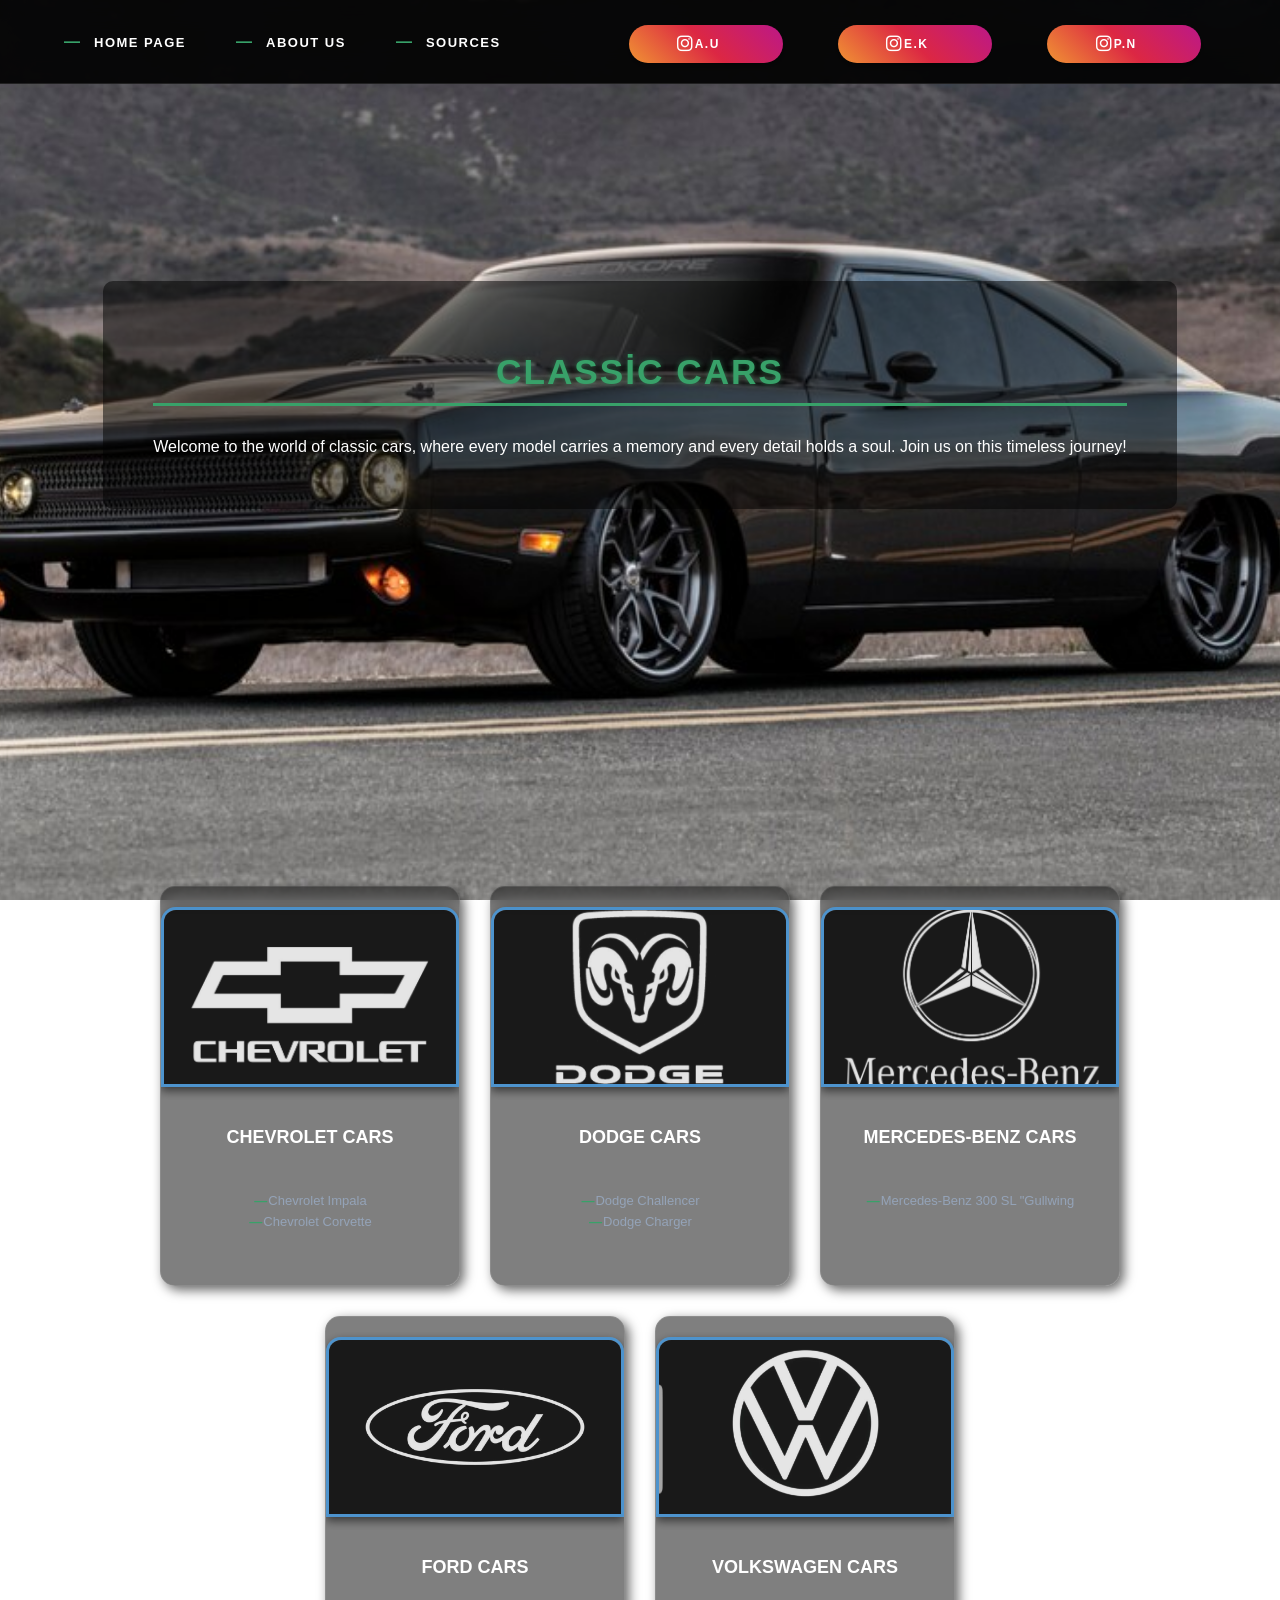
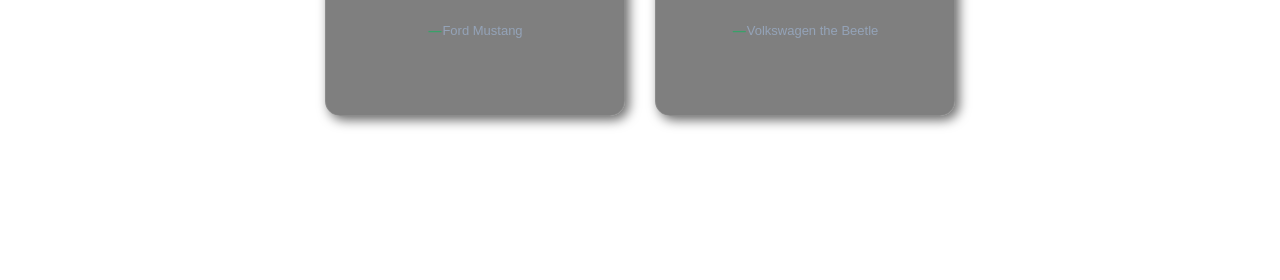
<file: index.html>
<!DOCTYPE html>
<html lang="tr">
    <head>
       <title>En Şık Klasik Arabalar</title>
        <meta charset="utf-8">
        <meta name="authors" content="PERİHAN NALDEMİR,EROL KAHRAMAN,ALPEREN ÜNAL">
        <meta name="descrition" content="Klasik Arabalar,Şık arabalar,70'lik arabalar,80'lik arabalar">
        <meta name="viewport" content="width=device-width, initial-scale=1.0">
        <link rel="stylesheet" href="set2.css"> 
        <link rel="stylesheet" href="https://cdnjs.cloudflare.com/ajax/libs/font-awesome/6.5.1/css/all.min.css">
</head>
<body>
    <nav class="navbar">
    <ul>
        <li><a href="index.html">Home Page</a></li>
        <li><a href="hakkımızda.html">About Us</a></li>
        <li><a href="Kaynaklar.html">Sources</a></li>
        
        <div class="ig-group">
            <li class="ig-item">
                <a href="https://www.instagram.com/unall.alperen/" target="_blank" title="Alperen Ünal">
                    <i class="fa-brands fa-instagram"></i> <span>   A.U</span>
                </a>
            </li>
            <li class="ig-item">
                <a href="https://www.instagram.com/kahramanerol10/" target="_blank" title="Erol Kahraman">
                    <i class="fa-brands fa-instagram"></i> <span>   E.K</span>
                </a>
            </li>
            <li class="ig-item">
                <a href="https://www.instagram.com/perinaldemir/" target="_blank" title="Perihan Naldemir">
                    <i class="fa-brands fa-instagram"></i> <span>   P.N</span>
                </a>
            </li>
        </div>
    </ul>
</nav>

    
  <section class="hero">
    <div class="hero-content">
      <h1>Classic Cars</h1>
      <p>Welcome to the world of classic cars, where every model carries a memory and every detail holds a soul. Join us on this timeless journey!</p>
    </div>
  </section>
        <br>
        <br>     
    
</header>
<section class="cards">
  <a href="CHEVROLET.html" class="card">
    <img src="logolar\123.jpg" alt="CHEVROLET CARS">
    <h3>CHEVROLET CARS</h3>
     <p> 
      <ul>
        <li>Chevrolet Impala</li>
      <li>Chevrolet Corvette</li>
    </ul>
    </p>
  </a>

  <a href="DODGE.html" class="card">
    <img src="logolar\abc.jpg" alt="DODGE CARS">
    <h3>DODGE CARS</h3>
      <p>
        <ul>
        <li>Dodge Challencer</li>
      <li>Dodge Charger</li>
    </ul>
    </p>
  </a>

  <a href="mercedes.html" class="card">
    <img src="logolar/456.jpg" alt="MERCEDES CARS">
    <h3>MERCEDES-BENZ CARS</h3>
      <p>
      <ul>
        <li>Mercedes-Benz 300 SL "Gullwing</li>
      </ul></p>
    
  </a>

  <!-- İstersen 4. kart ekleyebilirsin -->
  <a href="Ford.html" class="card">
    <img src="logolar/asd.jpg" alt="FORD Cars">
    <h3>FORD CARS</h3>
    <p><ul>
      <li>Ford Mustang</li>
    </ul>
  </p>
  </a>

 <a href="Wolkswogen.html" class="card">
    <img src="logolar/vvv.jpg" alt="WOLKSVAGEN CARS">
    <h3>VOLKSWAGEN CARS</h3>
    <p><ul>
      <li>Volkswagen the Beetle</li>
    </ul>
  </p>
  </a>

</section>    
    </body>
</html>
</file>
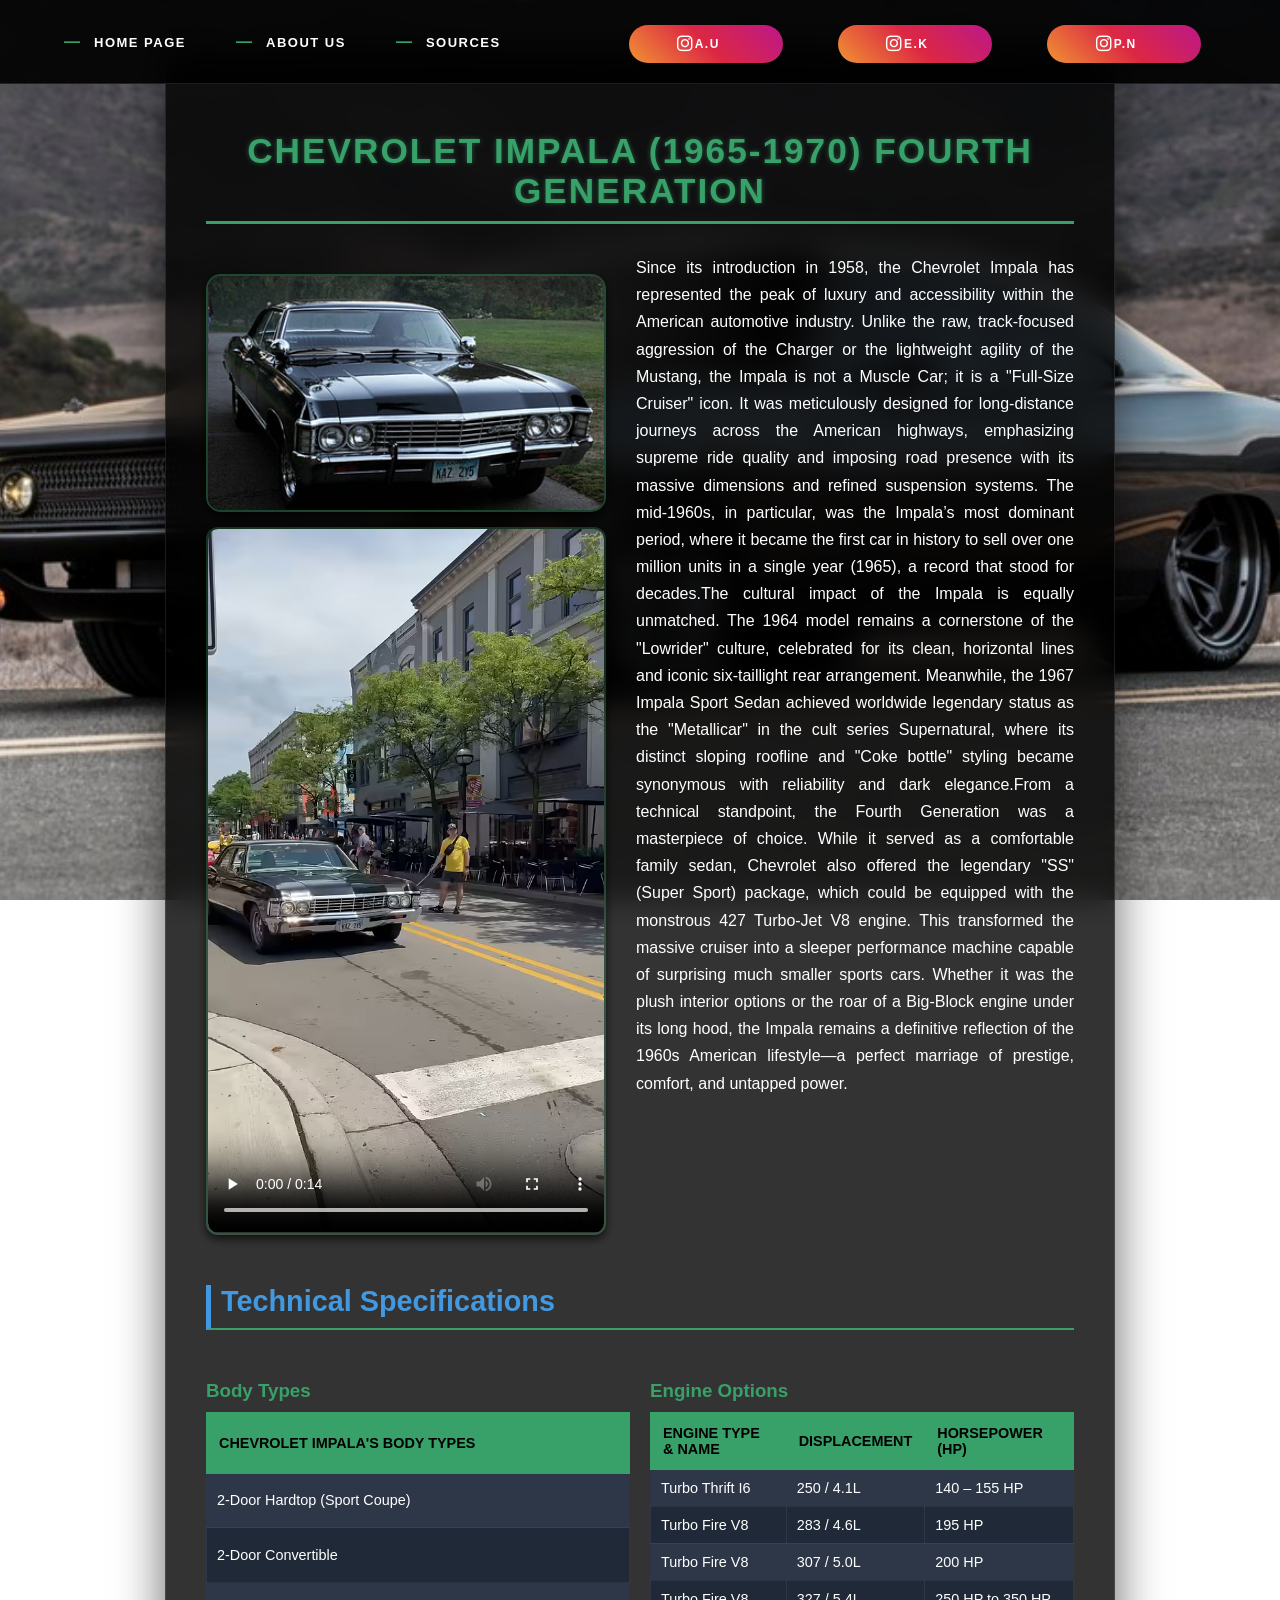
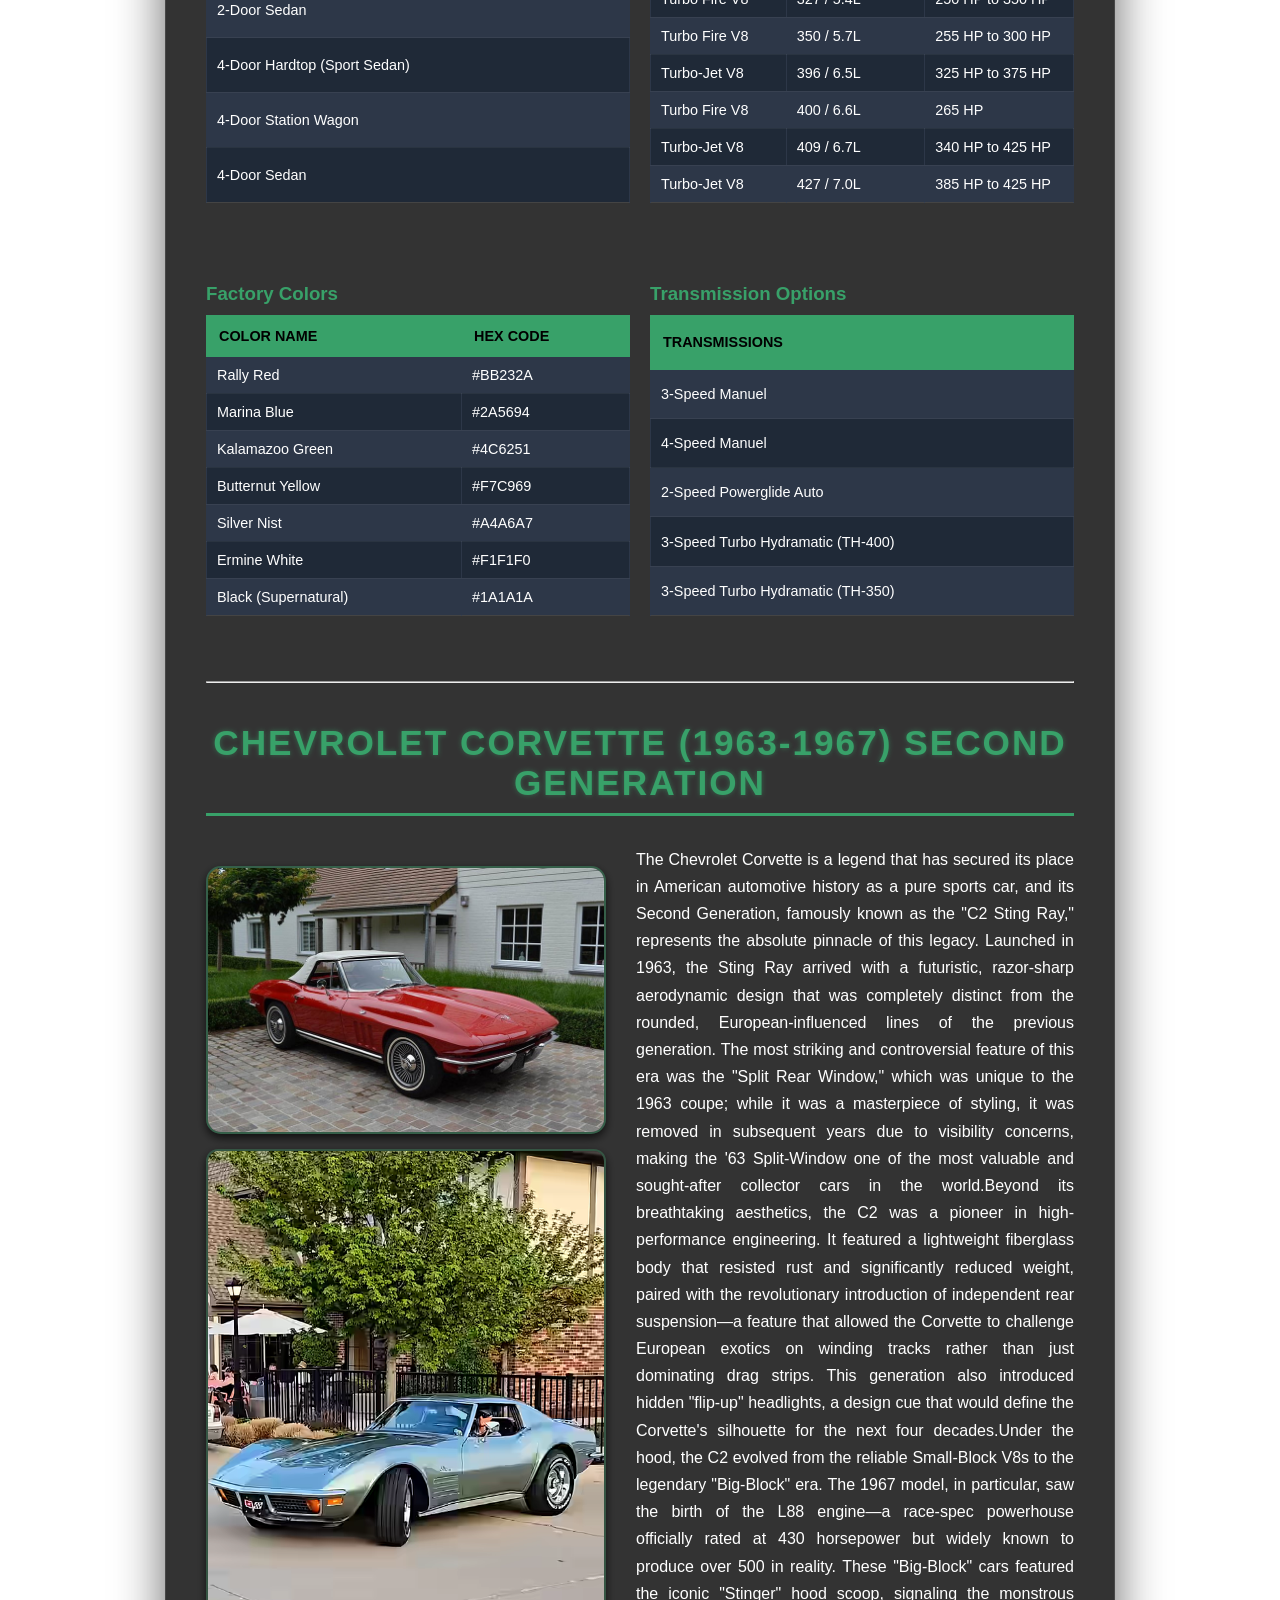
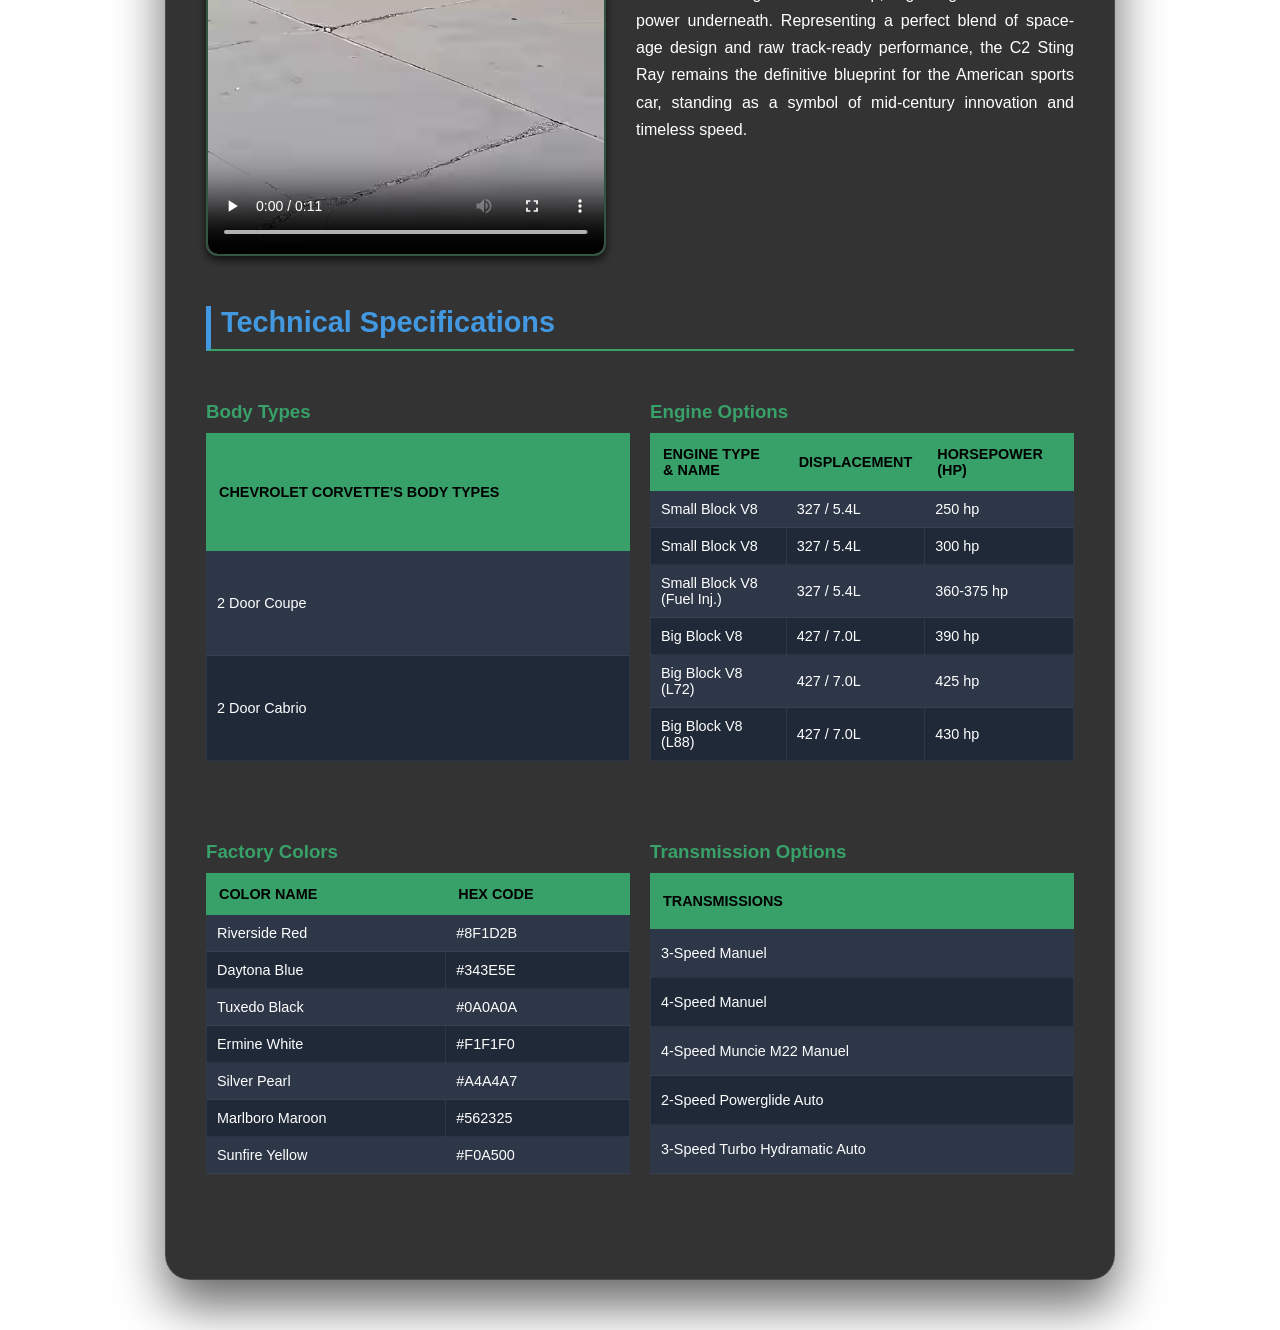
<file: CHEVROLET.html>
<!DOCTYPE html>
<html>
<head> 
    <link rel="stylesheet" href="set2.css"> 
    <link rel="stylesheet" href="https://cdnjs.cloudflare.com/ajax/libs/font-awesome/6.5.1/css/all.min.css">
</head>
<body>
    <nav class="navbar">
    <ul>
        <li><a href="index.html">Home Page</a></li>
        <li><a href="hakkımızda.html">About Us</a></li>
        <li><a href="Kaynaklar.html">Sources</a></li>
        
        <div class="ig-group">
            <li class="ig-item">
                <a href="https://www.instagram.com/unall.alperen/" target="_blank" title="Alperen Ünal">
                    <i class="fa-brands fa-instagram"></i> <span>   A.U</span>
                </a>
            </li>
            <li class="ig-item">
                <a href="https://www.instagram.com/kahramanerol10/" target="_blank" title="Erol Kahraman">
                    <i class="fa-brands fa-instagram"></i> <span>   E.K</span>
                </a>
            </li>
            <li class="ig-item">
                <a href="https://www.instagram.com/perinaldemir/" target="_blank" title="Perihan Naldemir">
                    <i class="fa-brands fa-instagram"></i> <span>   P.N</span>
                </a>
            </li>
        </div>
    </ul>
</nav>

    <div class="content">
        <section class="car-card">
            <center><h1>CHEVROLET IMPALA (1965-1970) Fourth Generation</h1></center>
            
            <div class="top-layout">
                <div class="media-column">
                    <img src="resimler/Chevy-impala.webp" class="side-img">
                    <div class="video-container">
                        <video controls><source src="videolar\ımpala.mp4" type="video/mp4"></video>
                    </div>
                </div>

                <p class="description">
                    Since its introduction in 1958, the Chevrolet Impala has represented the peak of luxury and accessibility within the American automotive industry. Unlike the raw, track-focused aggression of the Charger or the lightweight agility of the Mustang, the Impala is not a Muscle Car; it is a "Full-Size Cruiser" icon. It was meticulously designed for long-distance journeys across the American highways, emphasizing supreme ride quality and imposing road presence with its massive dimensions and refined suspension systems. The mid-1960s, in particular, was the Impala’s most dominant period, where it became the first car in history to sell over one million units in a single year (1965), a record that stood for decades.The cultural impact of the Impala is equally unmatched. The 1964 model remains a cornerstone of the "Lowrider" culture, celebrated for its clean, horizontal lines and iconic six-taillight rear arrangement. Meanwhile, the 1967 Impala Sport Sedan achieved worldwide legendary status as the "Metallicar" in the cult series Supernatural, where its distinct sloping roofline and "Coke bottle" styling became synonymous with reliability and dark elegance.From a technical standpoint, the Fourth Generation was a masterpiece of choice. While it served as a comfortable family sedan, Chevrolet also offered the legendary "SS" (Super Sport) package, which could be equipped with the monstrous 427 Turbo-Jet V8 engine. This transformed the massive cruiser into a sleeper performance machine capable of surprising much smaller sports cars. Whether it was the plush interior options or the roar of a Big-Block engine under its long hood, the Impala remains a definitive reflection of the 1960s American lifestyle—a perfect marriage of prestige, comfort, and untapped power.<br><br>
            </div>

            <h2>Technical Specifications</h2>
            <div class="grid-layout">
                <table border="1">
                    <caption>Body Types</caption>
                    <tr><th>Chevrolet Impala's Body Types</th></tr>
                    <tr><td>2-Door Hardtop (Sport Coupe)</td></tr>
                    <tr><td>2-Door Convertible</td></tr>
                    <tr><td>2-Door Sedan</td></tr>
                    <tr><td>4-Door Hardtop (Sport Sedan)</td></tr>
                    <tr><td>4-Door Station Wagon</td></tr>
                    <tr><td>4-Door Sedan</td></tr>
                </table>

                <table border="1">
                    <caption>Engine Options</caption> 
                    <tr><th>Engine Type & Name</th><th>Displacement</th><th>Horsepower (HP)</th></tr>
                    <tr><td>Turbo Thrift I6</td><td>250 / 4.1L</td><td>140 – 155 HP</td></tr>
                    <tr><td>Turbo Fire V8</td><td>283 / 4.6L</td><td>195 HP</td></tr>
                    <tr><td>Turbo Fire V8</td><td>307 / 5.0L</td><td>200 HP</td></tr>
                    <tr><td>Turbo Fire V8</td><td>327 / 5.4L</td><td>250 HP to 350 HP</td></tr>
                    <tr><td>Turbo Fire V8</td><td>350 / 5.7L</td><td>255 HP to 300 HP</td></tr>
                    <tr><td>Turbo-Jet V8</td><td>396 / 6.5L</td><td>325 HP to 375 HP</td></tr>
                    <tr><td>Turbo Fire V8</td><td>400 / 6.6L</td><td>265 HP</td></tr>
                    <tr><td>Turbo-Jet V8</td><td>409 / 6.7L</td><td>340 HP to 425 HP</td></tr>
                    <tr><td>Turbo-Jet V8</td><td>427 / 7.0L</td><td>385 HP to 425 HP</td></tr>
                </table>

                <table border="1">
                    <caption>Factory Colors</caption> 
                    <tr><th>Color Name</th><th>HEX Code</th></tr>
                    <tr><td>Rally Red</td><td>#BB232A</td></tr>
                    <tr><td>Marina Blue</td><td>#2A5694</td></tr>
                    <tr><td>Kalamazoo Green</td><td>#4C6251</td></tr>
                    <tr><td>Butternut Yellow</td><td>#F7C969</td></tr>
                    <tr><td>Silver Nist</td><td>#A4A6A7</td></tr>
                    <tr><td>Ermine White</td><td>#F1F1F0</td></tr>
                    <tr><td>Black (Supernatural)</td><td>#1A1A1A</td></tr>
                </table>

                <table border="1">
                    <caption>Transmission Options</caption>
                    <tr><th>Transmissions</th></tr>
                    <tr><td>3-Speed Manuel</td></tr>
                    <tr><td>4-Speed Manuel</td></tr>
                    <tr><td>2-Speed Powerglide Auto</td></tr>
                    <tr><td>3-Speed Turbo Hydramatic (TH-400)</td></tr>
                    <tr><td>3-Speed Turbo Hydramatic (TH-350)</td></tr>
                </table>
            </div>
        </section>

        <hr class="divider">

        <section class="car-card">
            <center><h1>CHEVROLET CORVETTE (1963-1967) second generation</h1></center>
            <div class="top-layout">
                <div class="media-column">
                    <img src="resimler/HD-wallpaper-chevrolet-corvette-c2-sting-ray-1965-red-chevrolet-muscle-sports-old-timer-car-sting-ray-c2-corvette.jpg" class="side-img">
                    <div class="video-container">
                        <video controls><source src="videolar\corvette.mp4" type="video/mp4"></video>
                    </div>
                </div>

                <p class="description">
                    The Chevrolet Corvette is a legend that has secured its place in American automotive history as a pure sports car, and its Second Generation, famously known as the "C2 Sting Ray," represents the absolute pinnacle of this legacy. Launched in 1963, the Sting Ray arrived with a futuristic, razor-sharp aerodynamic design that was completely distinct from the rounded, European-influenced lines of the previous generation. The most striking and controversial feature of this era was the "Split Rear Window," which was unique to the 1963 coupe; while it was a masterpiece of styling, it was removed in subsequent years due to visibility concerns, making the '63 Split-Window one of the most valuable and sought-after collector cars in the world.Beyond its breathtaking aesthetics, the C2 was a pioneer in high-performance engineering. It featured a lightweight fiberglass body that resisted rust and significantly reduced weight, paired with the revolutionary introduction of independent rear suspension—a feature that allowed the Corvette to challenge European exotics on winding tracks rather than just dominating drag strips. This generation also introduced hidden "flip-up" headlights, a design cue that would define the Corvette's silhouette for the next four decades.Under the hood, the C2 evolved from the reliable Small-Block V8s to the legendary "Big-Block" era. The 1967 model, in particular, saw the birth of the L88 engine—a race-spec powerhouse officially rated at 430 horsepower but widely known to produce over 500 in reality. These "Big-Block" cars featured the iconic "Stinger" hood scoop, signaling the monstrous power underneath. Representing a perfect blend of space-age design and raw track-ready performance, the C2 Sting Ray remains the definitive blueprint for the American sports car, standing as a symbol of mid-century innovation and timeless speed. <br><br>
                </p>
            </div>

            <h2>Technical Specifications</h2>
            <div class="grid-layout">
                <table border="1">
                    <caption>Body Types</caption>
                    <tr><th>Chevrolet Corvette's Body Types</th></tr>
                    <tr><td>2 Door Coupe</td></tr>
                    <tr><td>2 Door Cabrio</td></tr>
                </table>

                <table border="1">
                    <caption>Engine Options</caption>
                    <tr><th>Engine Type & Name</th><th>Displacement</th><th>Horsepower (HP)</th></tr>
                    <tr><td>Small Block V8</td><td>327 / 5.4L</td><td>250 hp</td></tr>
                    <tr><td>Small Block V8</td><td>327 / 5.4L</td><td>300 hp</td></tr>
                    <tr><td>Small Block V8 (Fuel Inj.)</td><td>327 / 5.4L</td><td>360-375 hp</td></tr>
                    <tr><td>Big Block V8</td><td>427 / 7.0L</td><td>390 hp</td></tr>
                    <tr><td>Big Block V8 (L72)</td><td>427 / 7.0L</td><td>425 hp</td></tr>
                    <tr><td>Big Block V8 (L88)</td><td>427 / 7.0L</td><td>430 hp</td></tr>
                </table>

                <table border="1">
                    <caption>Factory Colors</caption> 
                    <tr><th>Color Name</th><th>HEX Code</th></tr>
                    <tr><td>Riverside Red</td><td>#8F1D2B</td></tr>
                    <tr><td>Daytona Blue</td><td>#343E5E</td></tr>
                    <tr><td>Tuxedo Black</td><td>#0A0A0A</td></tr>
                    <tr><td>Ermine White</td><td>#F1F1F0</td></tr>
                    <tr><td>Silver Pearl</td><td>#A4A4A7</td></tr>
                    <tr><td>Marlboro Maroon</td><td>#562325</td></tr>
                    <tr><td>Sunfire Yellow</td><td>#F0A500</td></tr>
                </table>

                <table border="1">
                    <caption>Transmission Options</caption>
                    <tr><th>Transmissions</th></tr>
                    <tr><td>3-Speed Manuel</td></tr>
                    <tr><td>4-Speed Manuel</td></tr>
                    <tr><td>4-Speed Muncie M22 Manuel</td></tr>
                    <tr><td>2-Speed Powerglide Auto</td></tr>
                    <tr><td>3-Speed Turbo Hydramatic Auto</td></tr>
                </table>
            </div>
        </section>
    </div>
</body>
</html>
</file>
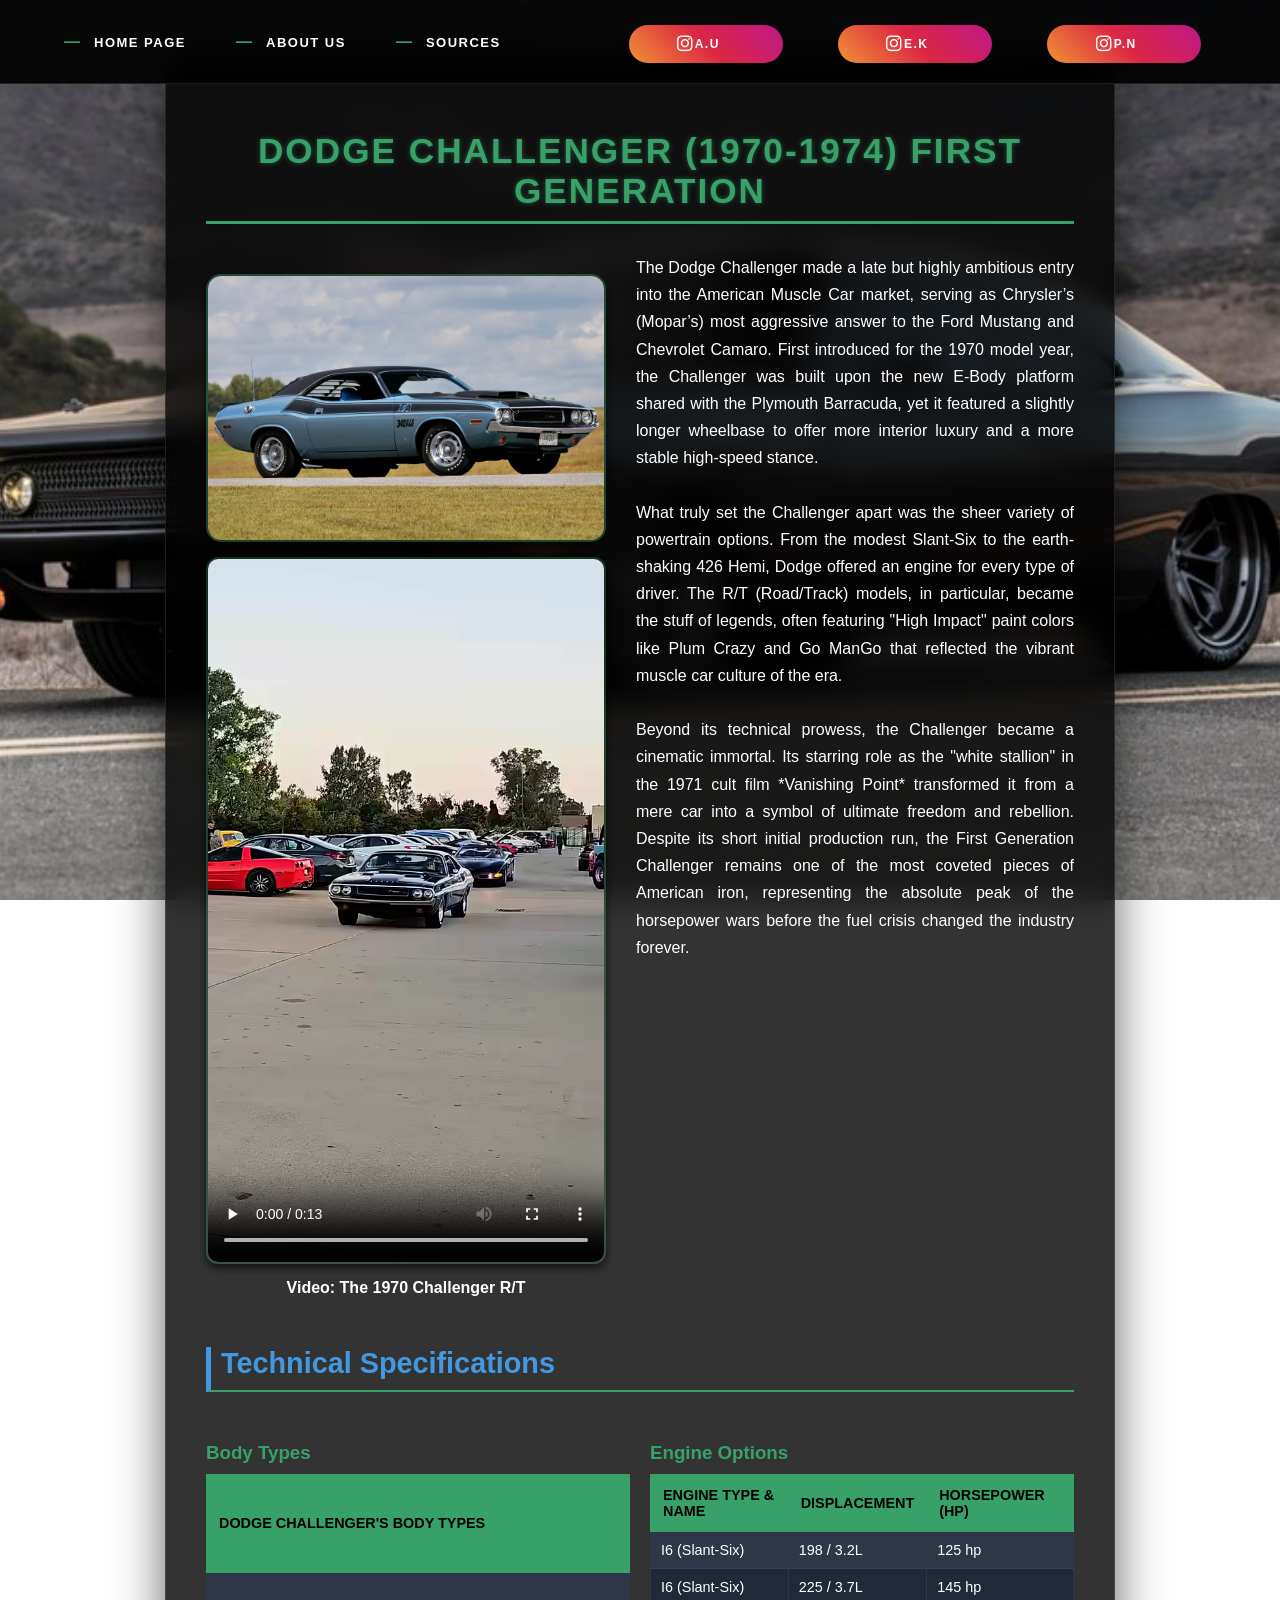
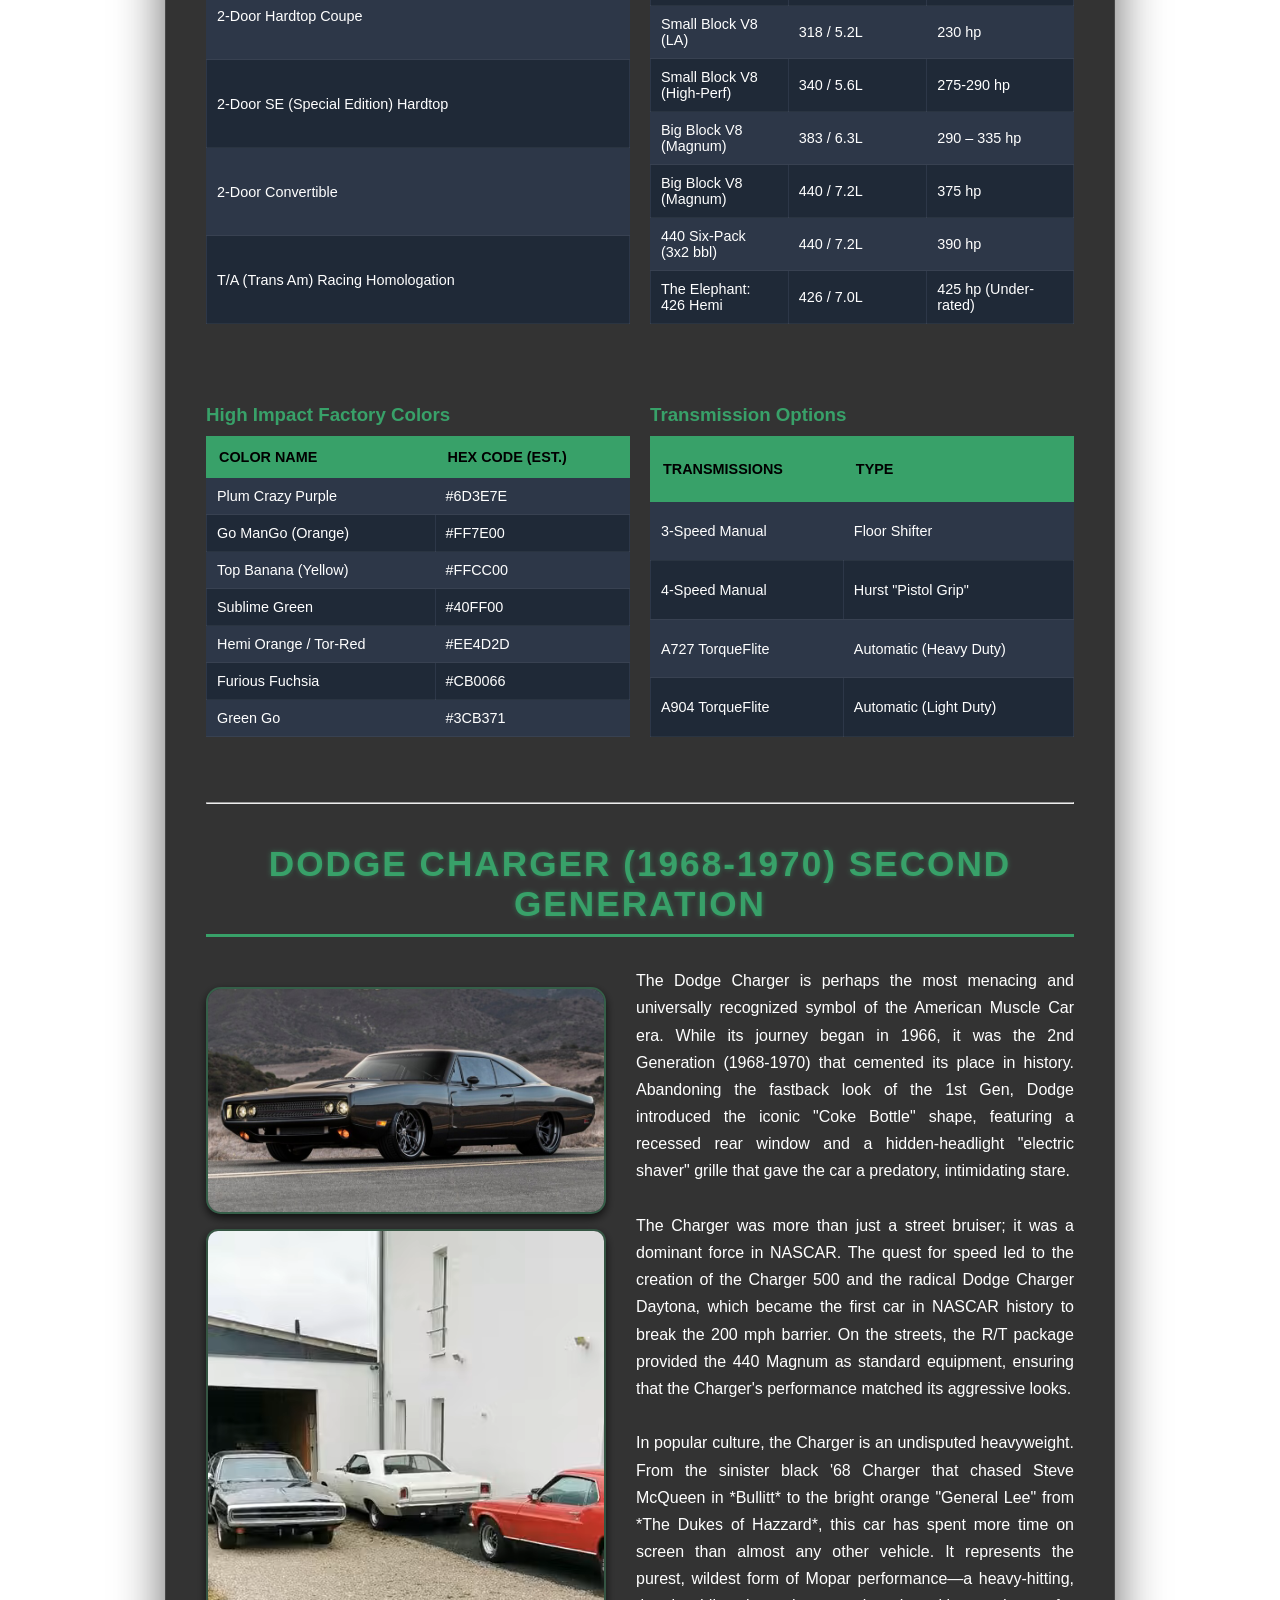
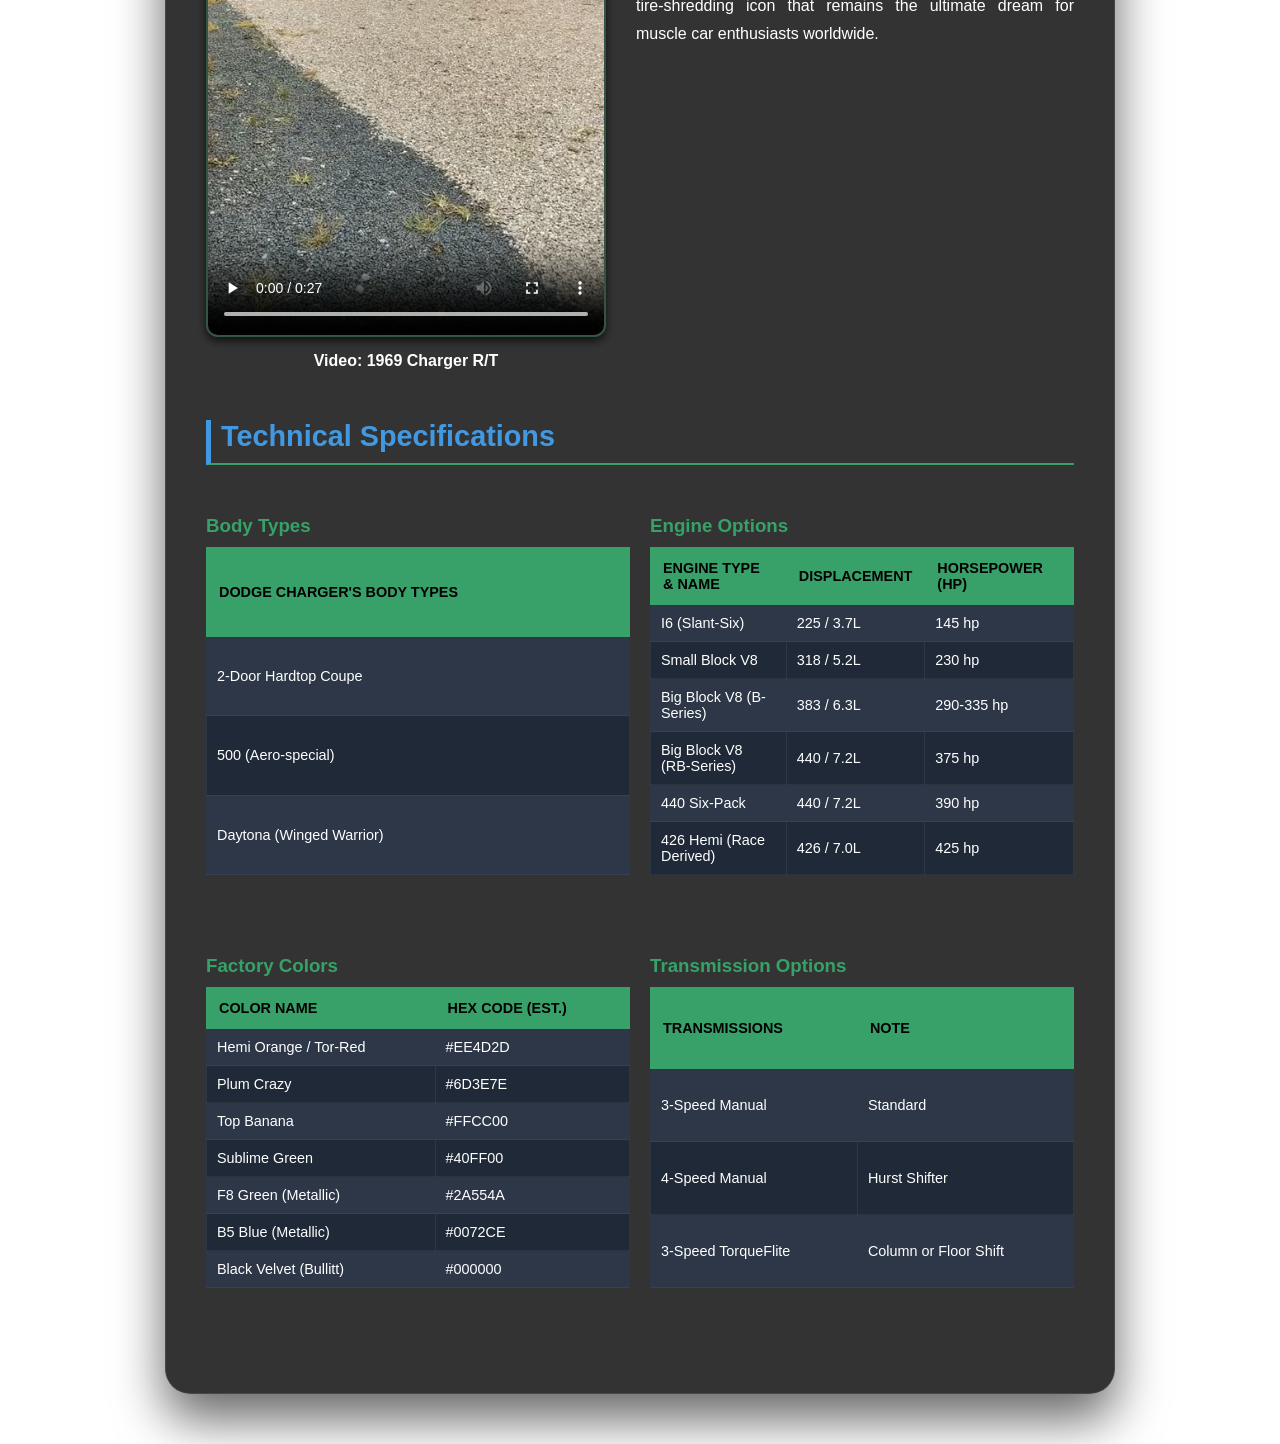
<file: DODGE.html>
<!DOCTYPE html>
<html>
<head> 
    <link rel="stylesheet" href="set2.css"> 
    <link rel="stylesheet" href="https://cdnjs.cloudflare.com/ajax/libs/font-awesome/6.5.1/css/all.min.css">
</head>
<body>
    <nav class="navbar">
    <ul>
        <li><a href="index.html">Home Page</a></li>
        <li><a href="hakkımızda.html">About Us</a></li>
        <li><a href="Kaynaklar.html">Sources</a></li>
        
        <div class="ig-group">
            <li class="ig-item">
                <a href="https://www.instagram.com/unall.alperen/" target="_blank" title="Alperen Ünal">
                    <i class="fa-brands fa-instagram"></i> <span>   A.U</span>
                </a>
            </li>
            <li class="ig-item">
                <a href="https://www.instagram.com/kahramanerol10/" target="_blank" title="Erol Kahraman">
                    <i class="fa-brands fa-instagram"></i> <span>   E.K</span>
                </a>
            </li>
            <li class="ig-item">
                <a href="https://www.instagram.com/perinaldemir/" target="_blank" title="Perihan Naldemir">
                    <i class="fa-brands fa-instagram"></i> <span>   P.N</span>
                </a>
            </li>
        </div>
    </ul>
</nav>

    <div class="content">
        <section class="car-card">
            <center><h1>DODGE CHALLENGER (1970-1974) First Generation</h1></center>
            
            <div class="top-layout">
                <div class="media-column">
                    <img src="resimler/dodge_challenger_985176.jpg" class="side-img">
                    <div class="video-container">
                        <video controls><source src="videolar\challenger.mp4" type="video/mp4"></video>
                    </div>
                    <center><h4>Video: The 1970 Challenger R/T</h4></center>
                </div>

                <p class="description">
                    The Dodge Challenger made a late but highly ambitious entry into the American Muscle Car market, serving as Chrysler’s (Mopar’s) most aggressive answer to the Ford Mustang and Chevrolet Camaro. First introduced for the 1970 model year, the Challenger was built upon the new E-Body platform shared with the Plymouth Barracuda, yet it featured a slightly longer wheelbase to offer more interior luxury and a more stable high-speed stance. 
                    <br><br>
                    What truly set the Challenger apart was the sheer variety of powertrain options. From the modest Slant-Six to the earth-shaking 426 Hemi, Dodge offered an engine for every type of driver. The R/T (Road/Track) models, in particular, became the stuff of legends, often featuring "High Impact" paint colors like Plum Crazy and Go ManGo that reflected the vibrant muscle car culture of the era. 
                    <br><br>
                    Beyond its technical prowess, the Challenger became a cinematic immortal. Its starring role as the "white stallion" in the 1971 cult film *Vanishing Point* transformed it from a mere car into a symbol of ultimate freedom and rebellion. Despite its short initial production run, the First Generation Challenger remains one of the most coveted pieces of American iron, representing the absolute peak of the horsepower wars before the fuel crisis changed the industry forever.
                </p>
            </div>

            <h2>Technical Specifications</h2>
            <div class="grid-layout">
                <table border="1">
                    <caption>Body Types</caption>
                    <tr><th>Dodge Challenger's Body Types</th></tr>
                    <tr><td>2-Door Hardtop Coupe</td></tr>
                    <tr><td>2-Door SE (Special Edition) Hardtop</td></tr>
                    <tr><td>2-Door Convertible</td></tr>
                    <tr><td>T/A (Trans Am) Racing Homologation</td></tr>
                </table>

                <table border="1">
                    <caption>Engine Options</caption>
                    <tr><th>Engine Type & Name</th><th>Displacement</th><th>Horsepower (HP)</th></tr>
                    <tr><td>I6 (Slant-Six)</td><td>198 / 3.2L</td><td>125 hp</td></tr>
                    <tr><td>I6 (Slant-Six)</td><td>225 / 3.7L</td><td>145 hp</td></tr>
                    <tr><td>Small Block V8 (LA)</td><td>318 / 5.2L</td><td>230 hp</td></tr>
                    <tr><td>Small Block V8 (High-Perf)</td><td>340 / 5.6L</td><td>275-290 hp</td></tr>
                    <tr><td>Big Block V8 (Magnum)</td><td>383 / 6.3L</td><td>290 – 335 hp</td></tr>
                    <tr><td>Big Block V8 (Magnum)</td><td>440 / 7.2L</td><td>375 hp</td></tr>
                    <tr><td>440 Six-Pack (3x2 bbl)</td><td>440 / 7.2L</td><td>390 hp</td></tr>
                    <tr><td>The Elephant: 426 Hemi</td><td>426 / 7.0L</td><td>425 hp (Under-rated)</td></tr>
                </table>

                <table border="1">
                    <caption>High Impact Factory Colors</caption> 
                    <tr><th>Color Name</th><th>HEX Code (Est.)</th></tr>
                    <tr><td>Plum Crazy Purple</td><td>#6D3E7E</td></tr>
                    <tr><td>Go ManGo (Orange)</td><td>#FF7E00</td></tr>
                    <tr><td>Top Banana (Yellow)</td><td>#FFCC00</td></tr>
                    <tr><td>Sublime Green</td><td>#40FF00</td></tr>
                    <tr><td>Hemi Orange / Tor-Red</td><td>#EE4D2D</td></tr>
                    <tr><td>Furious Fuchsia</td><td>#CB0066</td></tr>
                    <tr><td>Green Go</td><td>#3CB371</td></tr>
                </table>

                <table border="1">
                    <caption>Transmission Options</caption>
                    <tr><th>Transmissions</th><th>Type</th></tr>
                    <tr><td>3-Speed Manual</td><td>Floor Shifter</td></tr>
                    <tr><td>4-Speed Manual</td><td>Hurst "Pistol Grip"</td></tr>
                    <tr><td>A727 TorqueFlite</td><td>Automatic (Heavy Duty)</td></tr>
                    <tr><td>A904 TorqueFlite</td><td>Automatic (Light Duty)</td></tr>
                </table>
            </div>
        </section>

        <hr class="divider">

        <section class="car-card">
            <center><h1>DODGE CHARGER (1968-1970) Second Generation</h1></center>
            <div class="top-layout">
                <div class="media-column">
                    <img src="resimler/Dodge-Charger.jpeg" class="side-img">
                    <div class="video-container">
                        <video controls><source src="videolar\charger.mp4" type="video/mp4"></video>
                    </div>
                    <center><h4>Video: 1969 Charger R/T</h4></center>
                </div>

                <p class="description">
                    The Dodge Charger is perhaps the most menacing and universally recognized symbol of the American Muscle Car era. While its journey began in 1966, it was the 2nd Generation (1968-1970) that cemented its place in history. Abandoning the fastback look of the 1st Gen, Dodge introduced the iconic "Coke Bottle" shape, featuring a recessed rear window and a hidden-headlight "electric shaver" grille that gave the car a predatory, intimidating stare. 
                    <br><br>
                    The Charger was more than just a street bruiser; it was a dominant force in NASCAR. The quest for speed led to the creation of the Charger 500 and the radical Dodge Charger Daytona, which became the first car in NASCAR history to break the 200 mph barrier. On the streets, the R/T package provided the 440 Magnum as standard equipment, ensuring that the Charger's performance matched its aggressive looks. 
                    <br><br>
                    In popular culture, the Charger is an undisputed heavyweight. From the sinister black '68 Charger that chased Steve McQueen in *Bullitt* to the bright orange "General Lee" from *The Dukes of Hazzard*, this car has spent more time on screen than almost any other vehicle. It represents the purest, wildest form of Mopar performance—a heavy-hitting, tire-shredding icon that remains the ultimate dream for muscle car enthusiasts worldwide.
                </p>
            </div>

            <h2>Technical Specifications</h2>
            <div class="grid-layout">
                <table border="1"> 
                    <caption>Body Types</caption>
                    <tr><th>Dodge Charger's Body Types</th></tr>
                    <tr><td>2-Door Hardtop Coupe</td></tr>
                    <tr><td>500 (Aero-special)</td></tr>
                    <tr><td>Daytona (Winged Warrior)</td></tr>
                </table>

                <table border="1">
                    <caption>Engine Options</caption>
                    <tr><th>Engine Type & Name</th><th>Displacement</th><th>Horsepower (HP)</th></tr>
                    <tr><td>I6 (Slant-Six)</td><td>225 / 3.7L</td><td>145 hp</td></tr>
                    <tr><td>Small Block V8</td><td>318 / 5.2L</td><td>230 hp</td></tr>
                    <tr><td>Big Block V8 (B-Series)</td><td>383 / 6.3L</td><td>290-335 hp</td></tr>
                    <tr><td>Big Block V8 (RB-Series)</td><td>440 / 7.2L</td><td>375 hp</td></tr>
                    <tr><td>440 Six-Pack</td><td>440 / 7.2L</td><td>390 hp</td></tr>
                    <tr><td>426 Hemi (Race Derived)</td><td>426 / 7.0L</td><td>425 hp</td></tr>
                </table>

                <table border="1">
                    <caption>Factory Colors</caption> 
                    <tr><th>Color Name</th><th>HEX Code (Est.)</th></tr>
                    <tr><td>Hemi Orange / Tor-Red</td><td>#EE4D2D</td></tr>
                    <tr><td>Plum Crazy</td><td>#6D3E7E</td></tr>
                    <tr><td>Top Banana</td><td>#FFCC00</td></tr>
                    <tr><td>Sublime Green</td><td>#40FF00</td></tr>
                    <tr><td>F8 Green (Metallic)</td><td>#2A554A</td></tr>
                    <tr><td>B5 Blue (Metallic)</td><td>#0072CE</td></tr>
                    <tr><td>Black Velvet (Bullitt)</td><td>#000000</td></tr>
                </table>

                <table border="1">
                    <caption>Transmission Options</caption>
                    <tr><th>Transmissions</th><th>Note</th></tr>
                    <tr><td>3-Speed Manual</td><td>Standard</td></tr>
                    <tr><td>4-Speed Manual</td><td>Hurst Shifter</td></tr>
                    <tr><td>3-Speed TorqueFlite</td><td>Column or Floor Shift</td></tr>
                </table>
            </div>
        </section>
    </div>
</body>
</html>
</file>
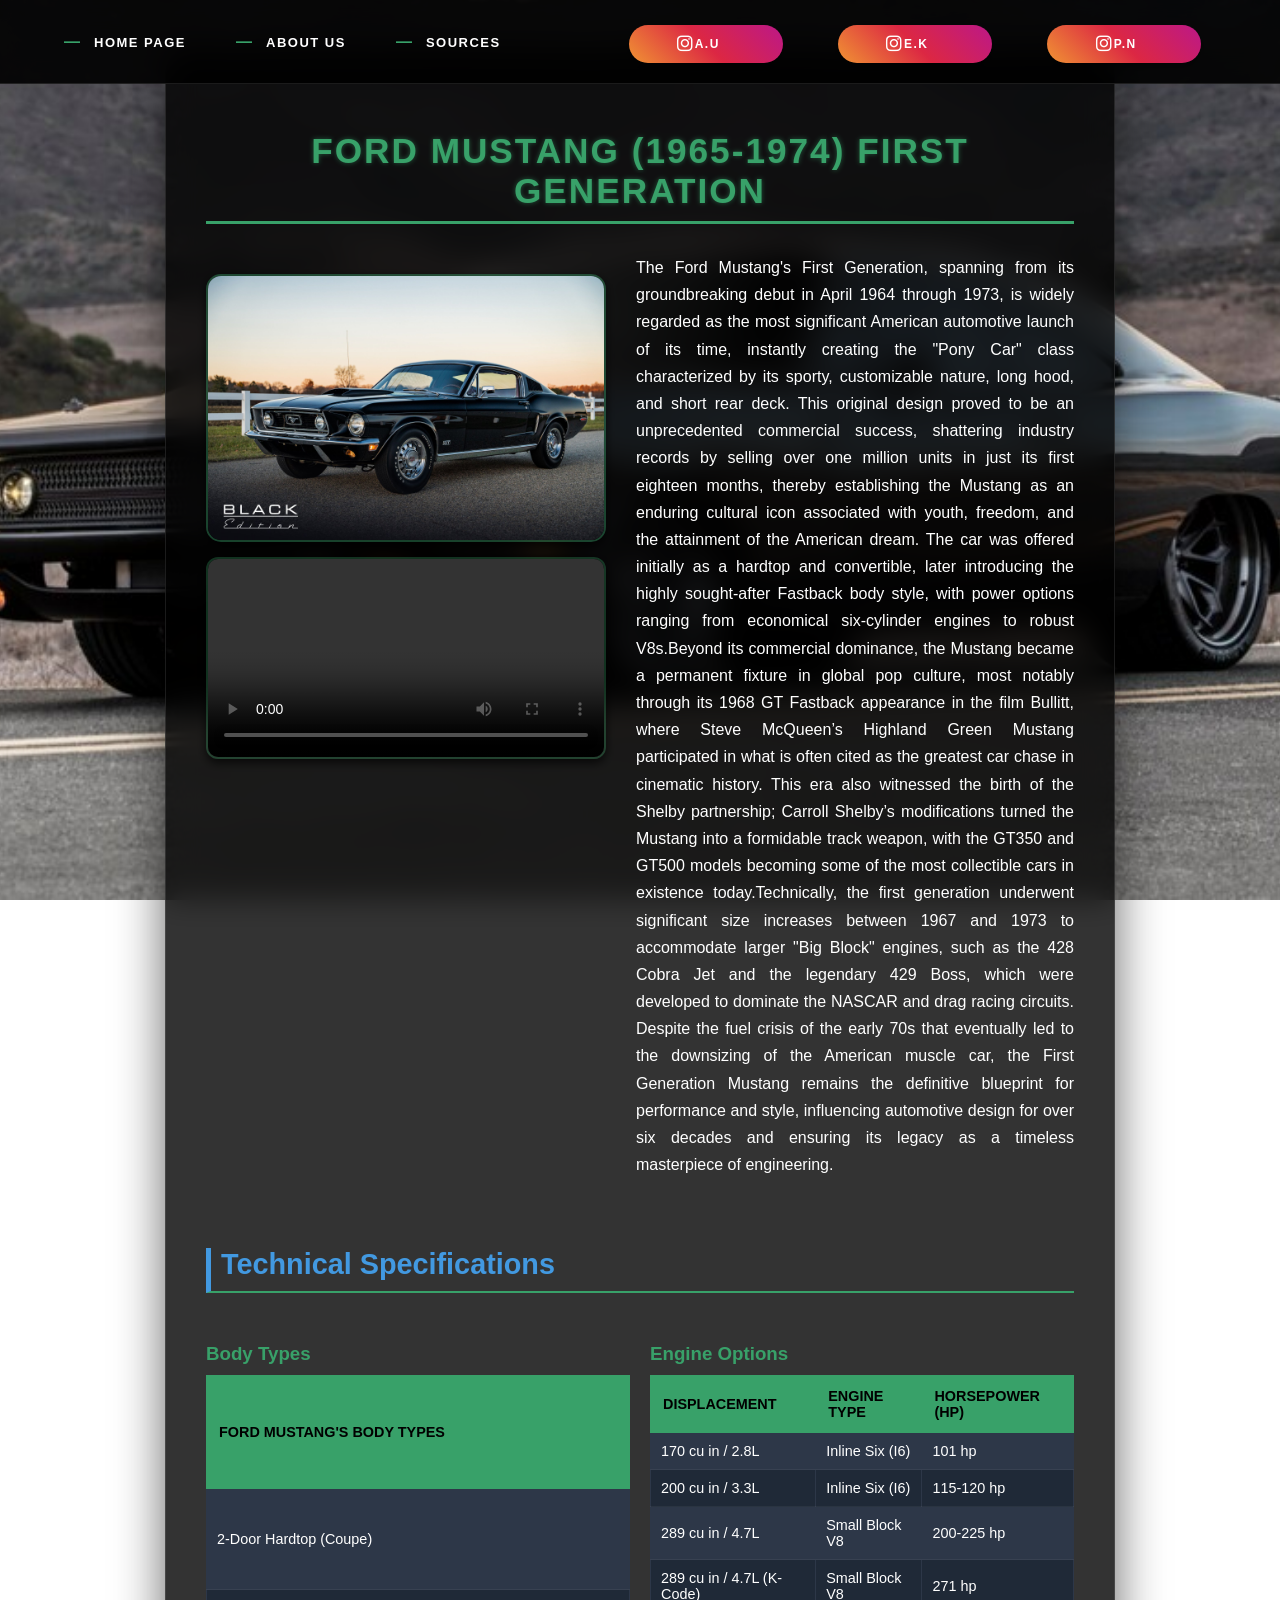
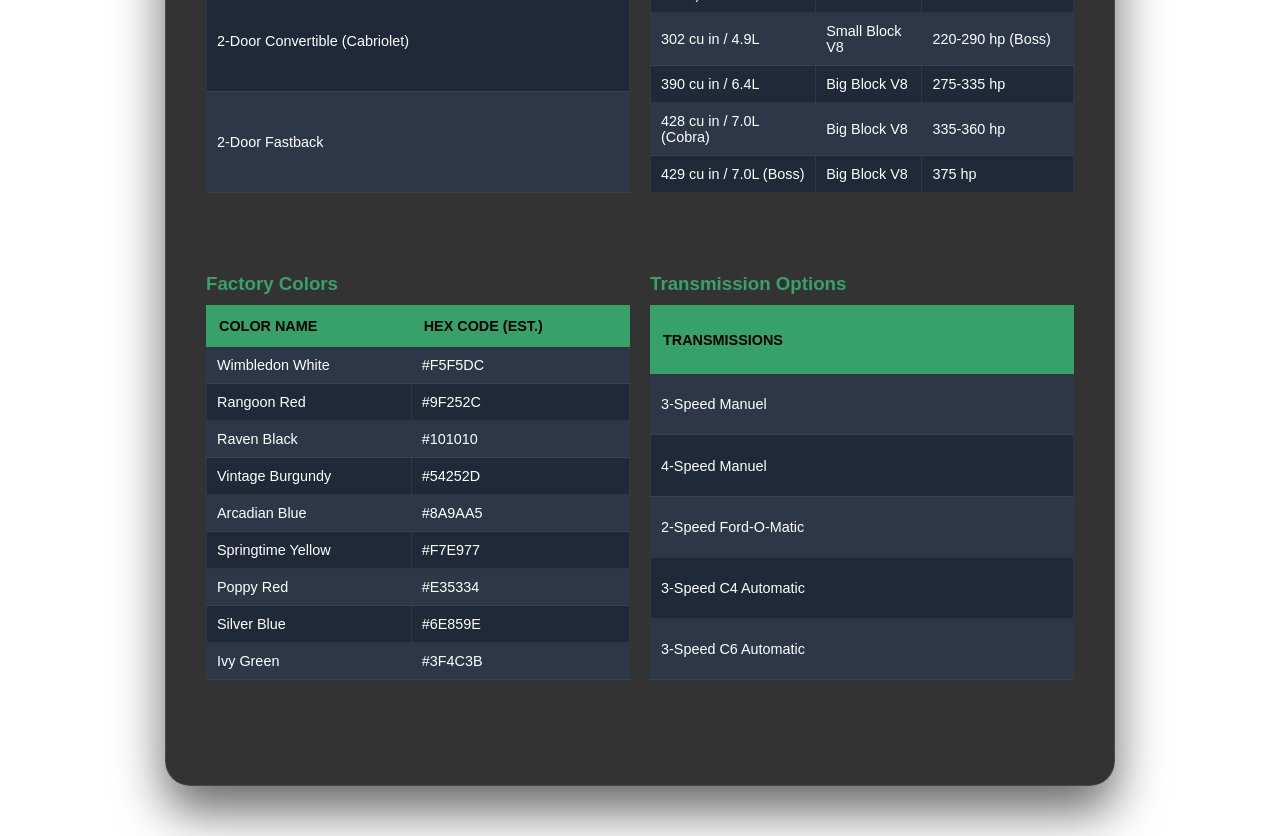
<file: Ford.html>
<!DOCTYPE html>
<html>
<head> 
    <link rel="stylesheet" href="set2.css"> 
    <link rel="stylesheet" href="https://cdnjs.cloudflare.com/ajax/libs/font-awesome/6.5.1/css/all.min.css">
</head>
<body>
    <nav class="navbar">
    <ul>
        <li><a href="index.html">Home Page</a></li>
        <li><a href="hakkımızda.html">About Us</a></li>
        <li><a href="Kaynaklar.html">Sources</a></li>
        
        <div class="ig-group">
            <li class="ig-item">
                <a href="https://www.instagram.com/unall.alperen/" target="_blank" title="Alperen Ünal">
                    <i class="fa-brands fa-instagram"></i> <span>   A.U</span>
                </a>
            </li>
            <li class="ig-item">
                <a href="https://www.instagram.com/kahramanerol10/" target="_blank" title="Erol Kahraman">
                    <i class="fa-brands fa-instagram"></i> <span>   E.K</span>
                </a>
            </li>
            <li class="ig-item">
                <a href="https://www.instagram.com/perinaldemir/" target="_blank" title="Perihan Naldemir">
                    <i class="fa-brands fa-instagram"></i> <span>   P.N</span>
                </a>
            </li>
        </div>
    </ul>
</nav>

    <div class="content">
        <section class="car-card">
            <center><h1>FORD MUSTANG (1965-1974) FIRST GENERATION</h1></center>
            
            <div class="top-layout">
                <div class="media-column">
                    <img src="resimler\1968-ford-mustang-fastback-428-r-code-rare-raven-black-1-of-1.jpg" class="side-img">
                    <div class="video-container">
                        <video controls><source src="videolar\mustang.mp4" type="video/mp4"></video>
                    </div>
                    
                </div>

                <p class="description">
                    The Ford Mustang's First Generation, spanning from its groundbreaking debut in April 1964 through 1973, is widely regarded as the most significant American automotive launch of its time, instantly creating the "Pony Car" class characterized by its sporty, customizable nature, long hood, and short rear deck. This original design proved to be an unprecedented commercial success, shattering industry records by selling over one million units in just its first eighteen months, thereby establishing the Mustang as an enduring cultural icon associated with youth, freedom, and the attainment of the American dream. The car was offered initially as a hardtop and convertible, later introducing the highly sought-after Fastback body style, with power options ranging from economical six-cylinder engines to robust V8s.Beyond its commercial dominance, the Mustang became a permanent fixture in global pop culture, most notably through its 1968 GT Fastback appearance in the film Bullitt, where Steve McQueen’s Highland Green Mustang participated in what is often cited as the greatest car chase in cinematic history. This era also witnessed the birth of the Shelby partnership; Carroll Shelby’s modifications turned the Mustang into a formidable track weapon, with the GT350 and GT500 models becoming some of the most collectible cars in existence today.Technically, the first generation underwent significant size increases between 1967 and 1973 to accommodate larger "Big Block" engines, such as the 428 Cobra Jet and the legendary 429 Boss, which were developed to dominate the NASCAR and drag racing circuits. Despite the fuel crisis of the early 70s that eventually led to the downsizing of the American muscle car, the First Generation Mustang remains the definitive blueprint for performance and style, influencing automotive design for over six decades and ensuring its legacy as a timeless masterpiece of engineering.
                </p>
            </div>

            <h2>Technical Specifications</h2>
            <div class="grid-layout">
                <table border="1"> 
                    <caption>Body Types</caption>
                    <tr><th>Ford Mustang's Body Types</th></tr>
                    <tr><td>2-Door Hardtop (Coupe)</td></tr>
                    <tr><td>2-Door Convertible (Cabriolet)</td></tr>
                    <tr><td>2-Door Fastback</td></tr>
                </table>

                <table border="1">
                    <caption>Engine Options</caption>
                    <tr><th>Displacement</th><th>Engine Type</th><th>Horsepower (HP)</th></tr>
                    <tr><td>170 cu in / 2.8L</td><td>Inline Six (I6)</td><td>101 hp</td></tr>
                    <tr><td>200 cu in / 3.3L</td><td>Inline Six (I6)</td><td>115-120 hp</td></tr>
                    <tr><td>289 cu in / 4.7L</td><td>Small Block V8</td><td>200-225 hp</td></tr>
                    <tr><td>289 cu in / 4.7L (K-Code)</td><td>Small Block V8</td><td>271 hp</td></tr>
                    <tr><td>302 cu in / 4.9L</td><td>Small Block V8</td><td>220-290 hp (Boss)</td></tr>
                    <tr><td>390 cu in / 6.4L</td><td>Big Block V8</td><td>275-335 hp</td></tr>
                    <tr><td>428 cu in / 7.0L (Cobra)</td><td>Big Block V8</td><td>335-360 hp</td></tr>
                    <tr><td>429 cu in / 7.0L (Boss)</td><td>Big Block V8</td><td>375 hp</td></tr>
                </table>

                <table border="1">
                    <caption>Factory Colors</caption>
                    <tr><th>Color Name</th><th>HEX Code (Est.)</th></tr>
                    <tr><td>Wimbledon White</td><td>#F5F5DC</td></tr>
                    <tr><td>Rangoon Red</td><td>#9F252C</td></tr>
                    <tr><td>Raven Black</td><td>#101010</td></tr>
                    <tr><td>Vintage Burgundy</td><td>#54252D</td></tr>
                    <tr><td>Arcadian Blue</td><td>#8A9AA5</td></tr>
                    <tr><td>Springtime Yellow</td><td>#F7E977</td></tr>
                    <tr><td>Poppy Red</td><td>#E35334</td></tr>
                    <tr><td>Silver Blue</td><td>#6E859E</td></tr>
                    <tr><td>Ivy Green</td><td>#3F4C3B</td></tr>
                </table>

                <table border="1">
                    <caption>Transmission Options</caption>
                    <tr><th>Transmissions</th></tr>
                    <tr><td>3-Speed Manuel</td></tr>
                    <tr><td>4-Speed Manuel</td></tr>
                    <tr><td>2-Speed Ford-O-Matic</td></tr>
                    <tr><td>3-Speed C4 Automatic</td></tr>
                    <tr><td>3-Speed C6 Automatic</td></tr>
                </table>
            </div>
        </section>
    </div>
</body>
</html>
</file>
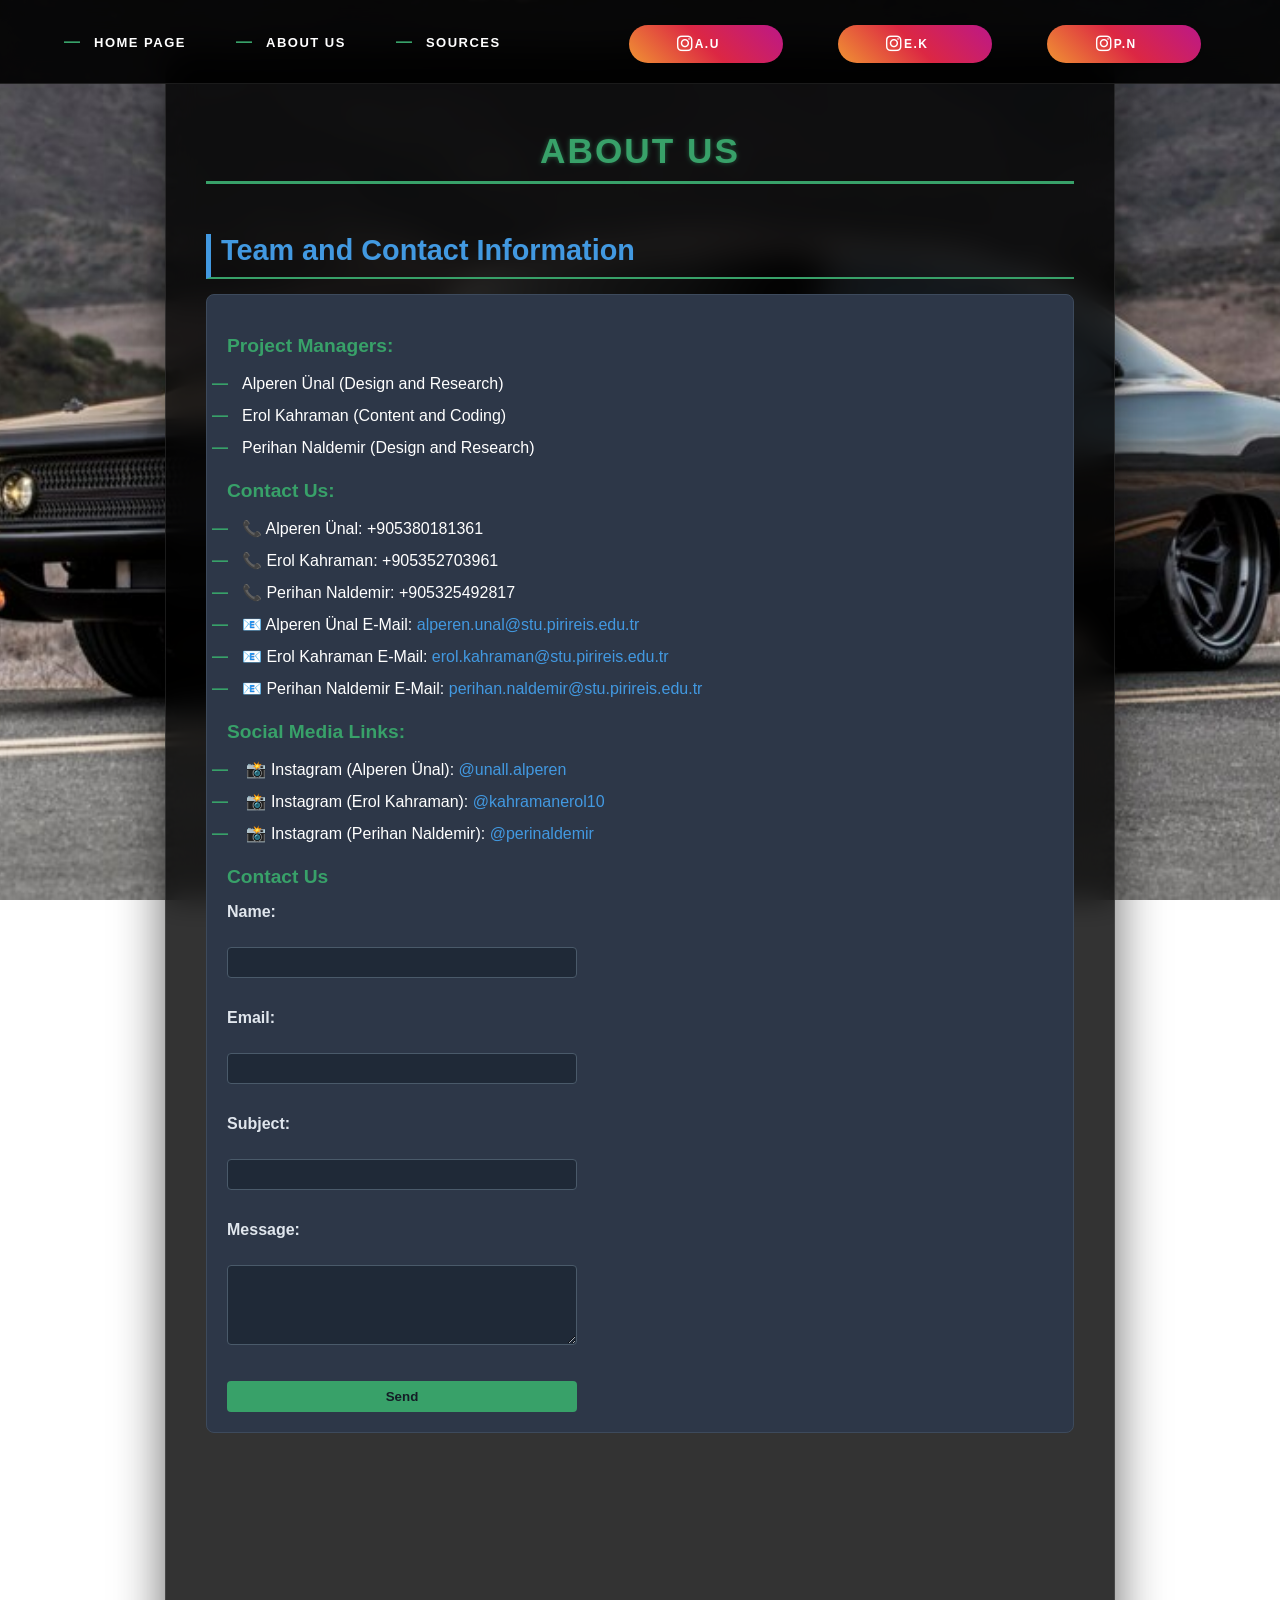
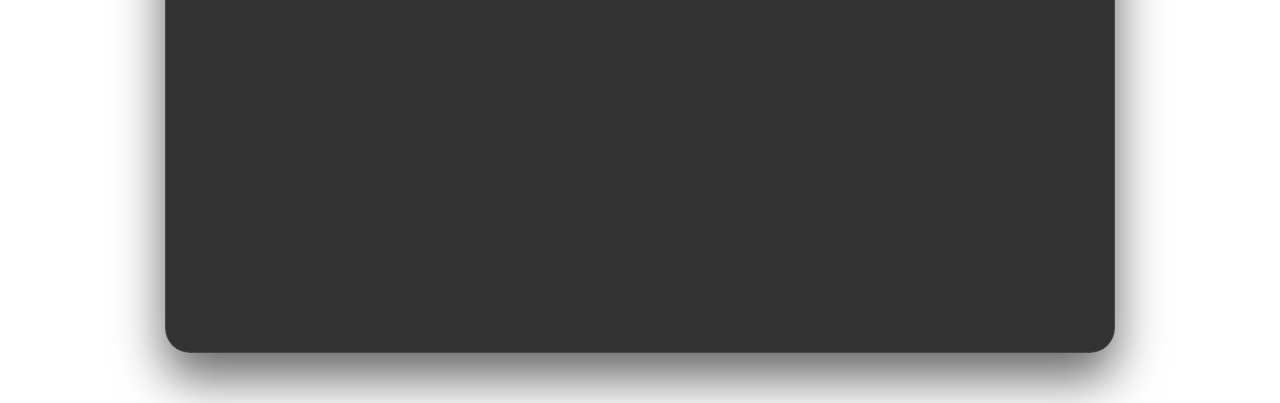
<file: hakkımızda.html>
<!DOCTYPE html>
<html>
<head> 
    <link rel="stylesheet" href="set2.css"> 
    <link rel="stylesheet" href="https://cdnjs.cloudflare.com/ajax/libs/font-awesome/6.5.1/css/all.min.css">
</head>
<body>
    <nav class="navbar">
    <ul>
        <li><a href="index.html">Home Page</a></li>
        <li><a href="hakkımızda.html">About Us</a></li>
        <li><a href="Kaynaklar.html">Sources</a></li>
        
        <div class="ig-group">
            <li class="ig-item">
                <a href="https://www.instagram.com/unall.alperen/" target="_blank" title="Alperen Ünal">
                    <i class="fa-brands fa-instagram"></i> <span>   A.U</span>
                </a>
            </li>
            <li class="ig-item">
                <a href="https://www.instagram.com/kahramanerol10/" target="_blank" title="Erol Kahraman">
                    <i class="fa-brands fa-instagram"></i> <span>   E.K</span>
                </a>
            </li>
            <li class="ig-item">
                <a href="https://www.instagram.com/perinaldemir/" target="_blank" title="Perihan Naldemir">
                    <i class="fa-brands fa-instagram"></i> <span>   P.N</span>
                </a>
            </li>
        </div>
    </ul>
</nav>
</header>



<div class="content">

    <center>
        <h1>ABOUT US</h1>
    </center>

    <h2>Team and Contact Information</h2>
    
    <div class="contact-box">
        
        <h3>Project Managers:</h3>
        <ul>
            <li>Alperen Ünal (Design and Research)</li>
            <li>Erol Kahraman (Content and Coding)</li>
            <li>Perihan Naldemir (Design and Research)</li>
        </ul>

        <h3>Contact Us:</h3>
        <ul>
            <li>📞 Alperen Ünal: +905380181361</li>
            <li>📞 Erol Kahraman: +905352703961</li>
            <li>📞 Perihan Naldemir: +905325492817</li>
            <li>📧 Alperen Ünal E-Mail: <a href="mailto:alperen.unal@stu.pirireis.edu.tr">alperen.unal@stu.pirireis.edu.tr</a></li>
            <li>📧 Erol Kahraman E-Mail: <a href="mailto:erol.kahraman@stu.pirireis.edu.tr">erol.kahraman@stu.pirireis.edu.tr</a></li>
            <li>📧 Perihan Naldemir E-Mail: <a href="mailto:perihan.naldemir@stu.pirireis.edu.tr">perihan.naldemir@stu.pirireis.edu.tr</a></li>

        </ul>
        
        <h3>Social Media Links:</h3>
        <ul>
            <li>
                📸 Instagram (Alperen Ünal): <a href="https://www.instagram.com/unall.alperen/" target="_blank">@unall.alperen</a>
            </li>
            <li>
                📸 Instagram (Erol Kahraman): <a href="https://www.instagram.com/kahramanerol10/" target="_blank">@kahramanerol10</a>
            </li>
            <li>
                📸 Instagram (Perihan Naldemir): <a href="https://www.instagram.com/perinaldemir/" target="_blank">@perinaldemir</a>
            </li>
        </ul>
         <h3>Contact Us</h3>
            <form>
              <label for="name">Name:</label><br>
              <input type="text" id="name" name="name"><br>
              <label for="email">Email:</label><br>
              <input type="email" id="email" name="email"><br>
              <label for="subject">Subject:</label><br>
              <input type="text" id="subject" name="subject"><br>
              <label for="message">Message:</label><br>
              <textarea id="message" name="message"></textarea><br>
              <input type="submit" value="Send">
            </form>
    </div>
    <iframe src="https://www.google.com/maps/embed?pb=!1m18!1m12!1m3!1d48313.49892883864!2d29.21829682167968!3d40.814921700000006!2m3!1f0!2f0!3f0!3m2!1i1024!2i768!4f13.1!3m3!1m2!1s0x14cadc2ae95bbf6b%3A0x169aa10c942c2a31!2sPiri%20Reis%20%C3%9Cniversitesi!5e0!3m2!1str!2str!4v1765821250576!5m2!1str!2str" width="600" height="450" style="border:0;" allowfullscreen="" loading="lazy" referrerpolicy="no-referrer-when-downgrade"></iframe>
    
</div>
</body>
</html>
</file>
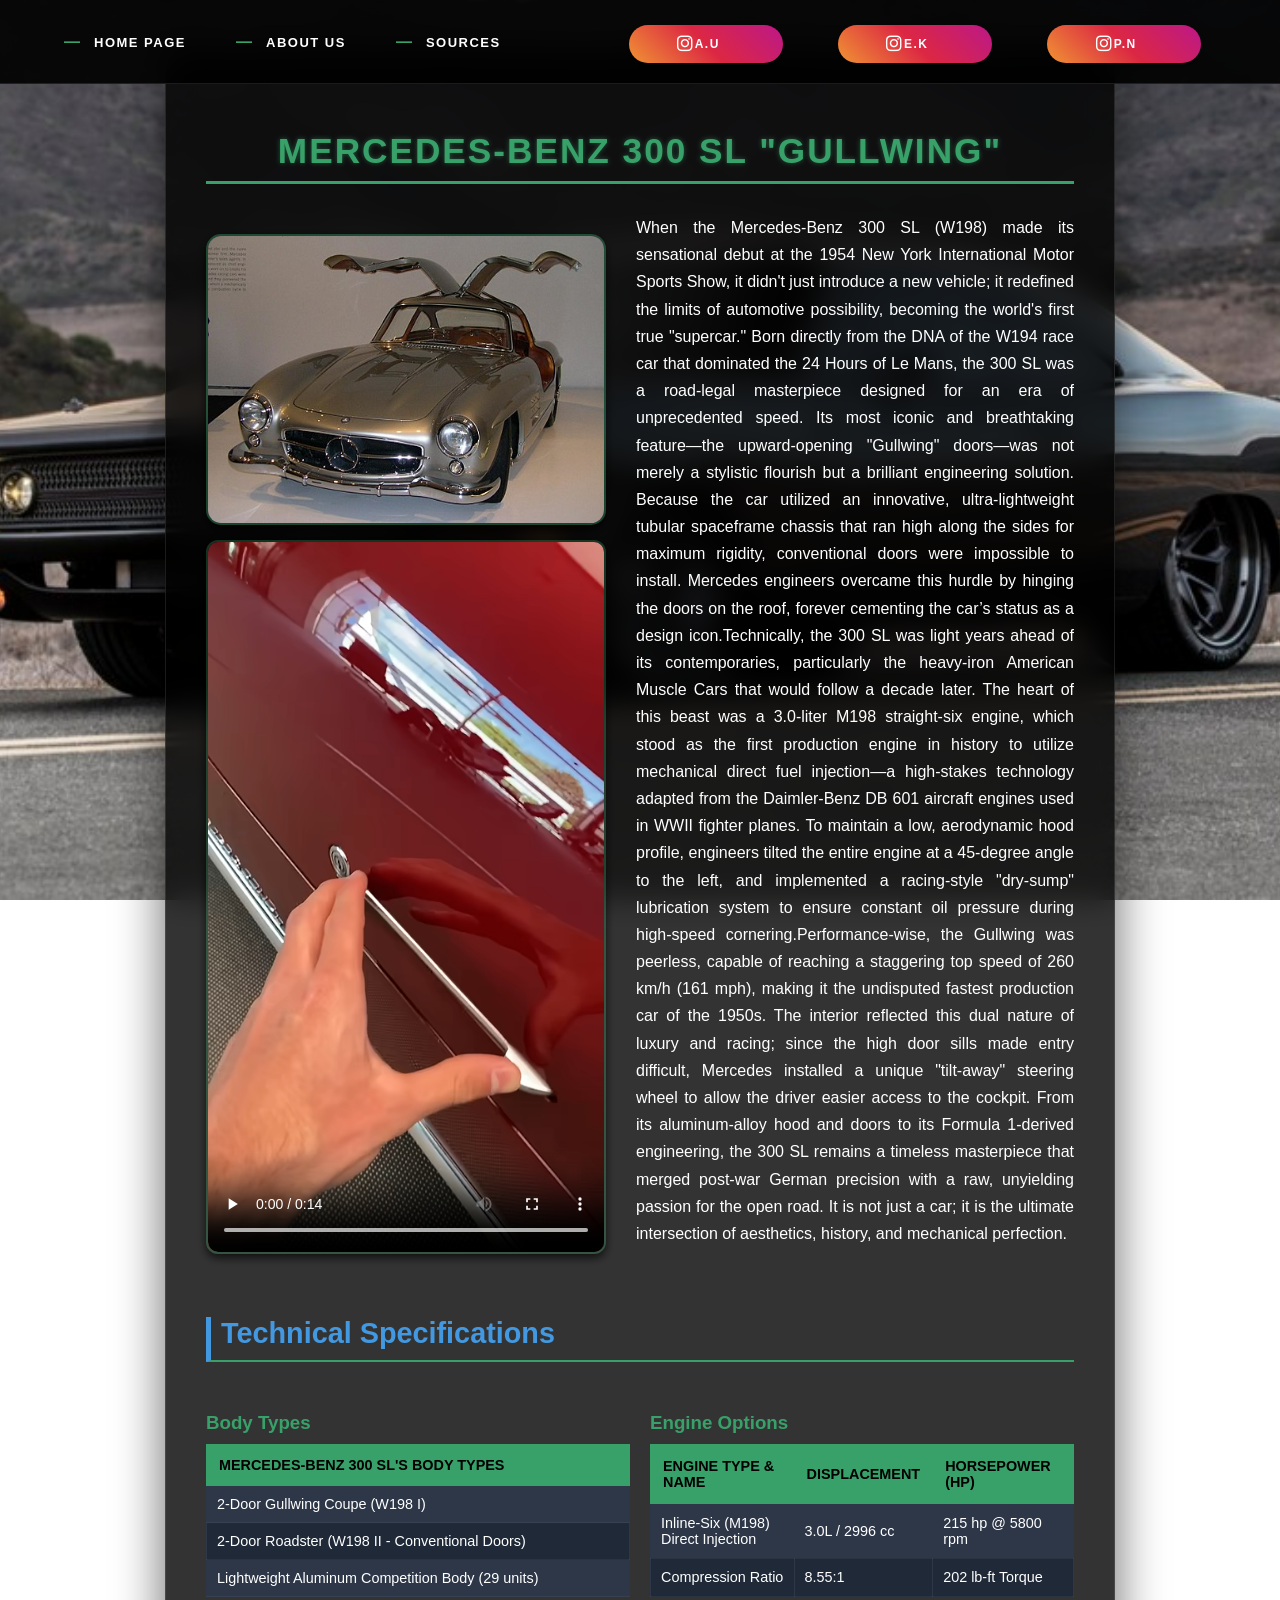
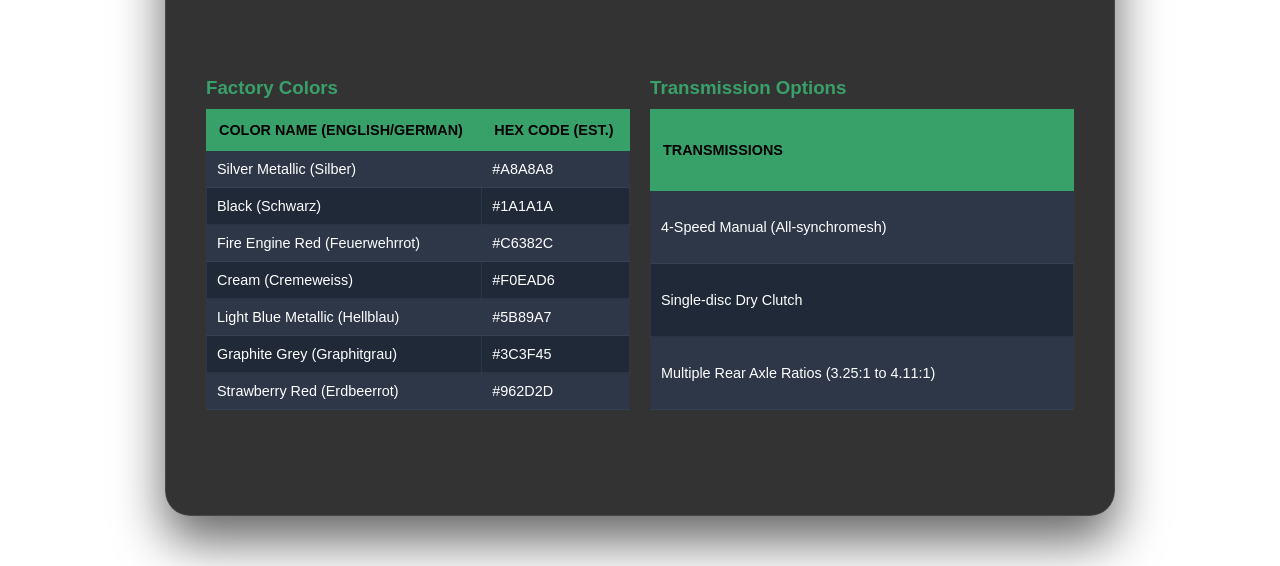
<file: mercedes.html>
<!DOCTYPE html>
<html>
<head> 
    <link rel="stylesheet" href="set2.css"> 
    <link rel="stylesheet" href="https://cdnjs.cloudflare.com/ajax/libs/font-awesome/6.5.1/css/all.min.css">
</head>
<body>
    <nav class="navbar">
    <ul>
        <li><a href="index.html">Home Page</a></li>
        <li><a href="hakkımızda.html">About Us</a></li>
        <li><a href="Kaynaklar.html">Sources</a></li>
        
        <div class="ig-group">
            <li class="ig-item">
                <a href="https://www.instagram.com/unall.alperen/" target="_blank" title="Alperen Ünal">
                    <i class="fa-brands fa-instagram"></i> <span>   A.U</span>
                </a>
            </li>
            <li class="ig-item">
                <a href="https://www.instagram.com/kahramanerol10/" target="_blank" title="Erol Kahraman">
                    <i class="fa-brands fa-instagram"></i> <span>   E.K</span>
                </a>
            </li>
            <li class="ig-item">
                <a href="https://www.instagram.com/perinaldemir/" target="_blank" title="Perihan Naldemir">
                    <i class="fa-brands fa-instagram"></i> <span>   P.N</span>
                </a>
            </li>
        </div>
    </ul>
</nav>

    <div class="content">
        <section class="car-card">
            <center><h1>Mercedes-Benz 300 SL "Gullwing"</h1></center>
            
            <div class="top-layout">
                <div class="media-column">
                    <img src="resimler/500px-1955_Mercedes-Benz_300SL_Gullwing_Coupe_34.jpg" class="side-img">
                    <div class="video-container">
                        <video controls><source src="videolar\merso.mp4" type="video/mp4"></video>
                    </div>
                </div>

                <p class="description">
                    When the Mercedes-Benz 300 SL (W198) made its sensational debut at the 1954 New York International Motor Sports Show, it didn't just introduce a new vehicle; it redefined the limits of automotive possibility, becoming the world's first true "supercar." Born directly from the DNA of the W194 race car that dominated the 24 Hours of Le Mans, the 300 SL was a road-legal masterpiece designed for an era of unprecedented speed. Its most iconic and breathtaking feature—the upward-opening "Gullwing" doors—was not merely a stylistic flourish but a brilliant engineering solution. Because the car utilized an innovative, ultra-lightweight tubular spaceframe chassis that ran high along the sides for maximum rigidity, conventional doors were impossible to install. Mercedes engineers overcame this hurdle by hinging the doors on the roof, forever cementing the car’s status as a design icon.Technically, the 300 SL was light years ahead of its contemporaries, particularly the heavy-iron American Muscle Cars that would follow a decade later. The heart of this beast was a 3.0-liter M198 straight-six engine, which stood as the first production engine in history to utilize mechanical direct fuel injection—a high-stakes technology adapted from the Daimler-Benz DB 601 aircraft engines used in WWII fighter planes. To maintain a low, aerodynamic hood profile, engineers tilted the entire engine at a 45-degree angle to the left, and implemented a racing-style "dry-sump" lubrication system to ensure constant oil pressure during high-speed cornering.Performance-wise, the Gullwing was peerless, capable of reaching a staggering top speed of 260 km/h (161 mph), making it the undisputed fastest production car of the 1950s. The interior reflected this dual nature of luxury and racing; since the high door sills made entry difficult, Mercedes installed a unique "tilt-away" steering wheel to allow the driver easier access to the cockpit. From its aluminum-alloy hood and doors to its Formula 1-derived engineering, the 300 SL remains a timeless masterpiece that merged post-war German precision with a raw, unyielding passion for the open road. It is not just a car; it is the ultimate intersection of aesthetics, history, and mechanical perfection.
                </p>
            </div>

            <h2>Technical Specifications</h2>
            <div class="grid-layout">
                <table border="1">
                    <caption>Body Types</caption>
                    <tr><th>Mercedes-Benz 300 SL's Body Types</th></tr>
                    <tr><td>2-Door Gullwing Coupe (W198 I)</td></tr>
                    <tr><td>2-Door Roadster (W198 II - Conventional Doors)</td></tr>
                    <tr><td>Lightweight Aluminum Competition Body (29 units)</td></tr>
                </table>

                <table border="1">
                    <caption>Engine Options</caption>
                    <tr><th>Engine Type & Name</th><th>Displacement</th><th>Horsepower (HP)</th></tr>
                    <tr><td>Inline-Six (M198) Direct Injection</td><td>3.0L / 2996 cc</td><td>215 hp @ 5800 rpm</td></tr>
                    <tr><td>Compression Ratio</td><td>8.55:1</td><td>202 lb-ft Torque</td></tr>
                </table>

                <table border="1">
                    <caption>Factory Colors</caption>
                    <tr><th>Color Name (English/German)</th><th>HEX Code (Est.)</th></tr>
                    <tr><td>Silver Metallic (Silber)</td><td>#A8A8A8</td></tr>
                    <tr><td>Black (Schwarz)</td><td>#1A1A1A</td></tr>
                    <tr><td>Fire Engine Red (Feuerwehrrot)</td><td>#C6382C</td></tr>
                    <tr><td>Cream (Cremeweiss)</td><td>#F0EAD6</td></tr>
                    <tr><td>Light Blue Metallic (Hellblau)</td><td>#5B89A7</td></tr>
                    <tr><td>Graphite Grey (Graphitgrau)</td><td>#3C3F45</td></tr>
                    <tr><td>Strawberry Red (Erdbeerrot)</td><td>#962D2D</td></tr>
                </table>

                <table border="1">
                    <caption>Transmission Options</caption>
                    <tr><th>Transmissions</th></tr>
                    <tr><td>4-Speed Manual (All-synchromesh)</td></tr>
                    <tr><td>Single-disc Dry Clutch</td></tr>
                    <tr><td>Multiple Rear Axle Ratios (3.25:1 to 4.11:1)</td></tr>
                </table>
            </div>
        </section>
    </div>
</body>
</html>
</file>
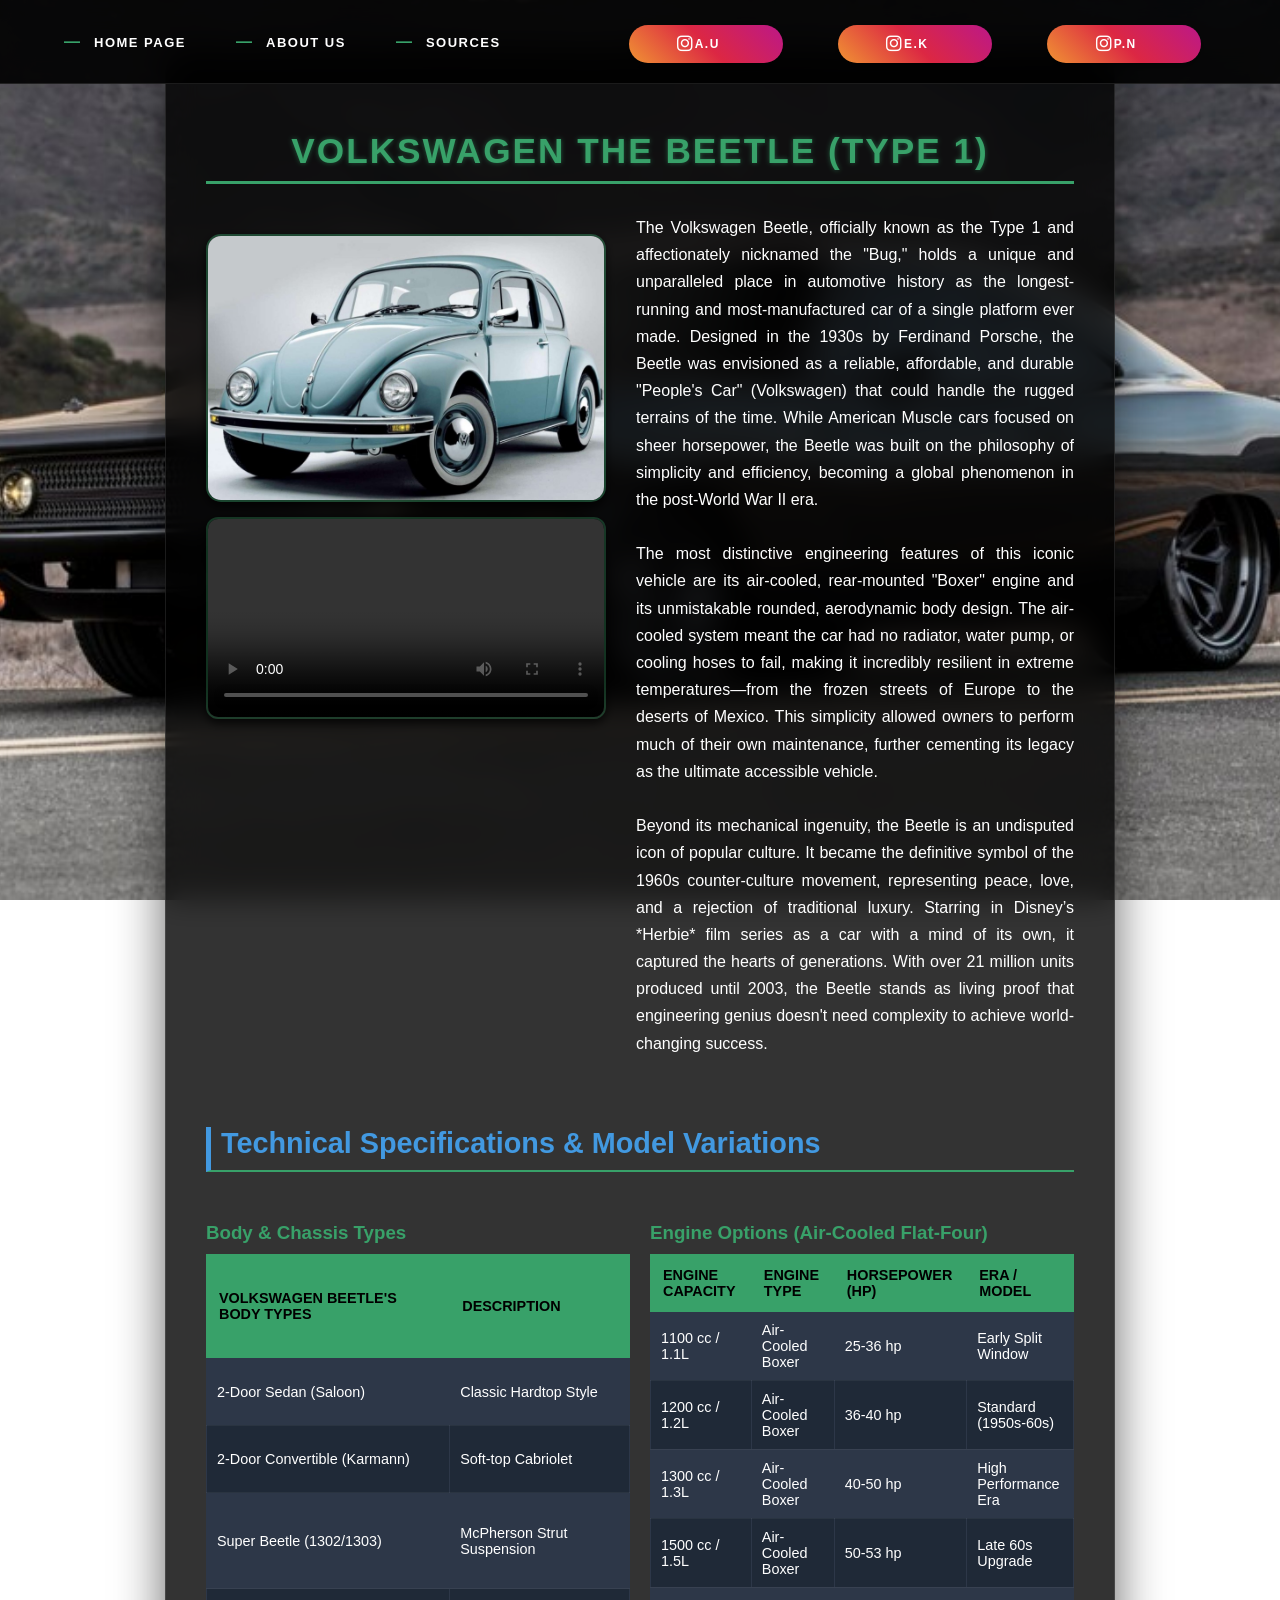
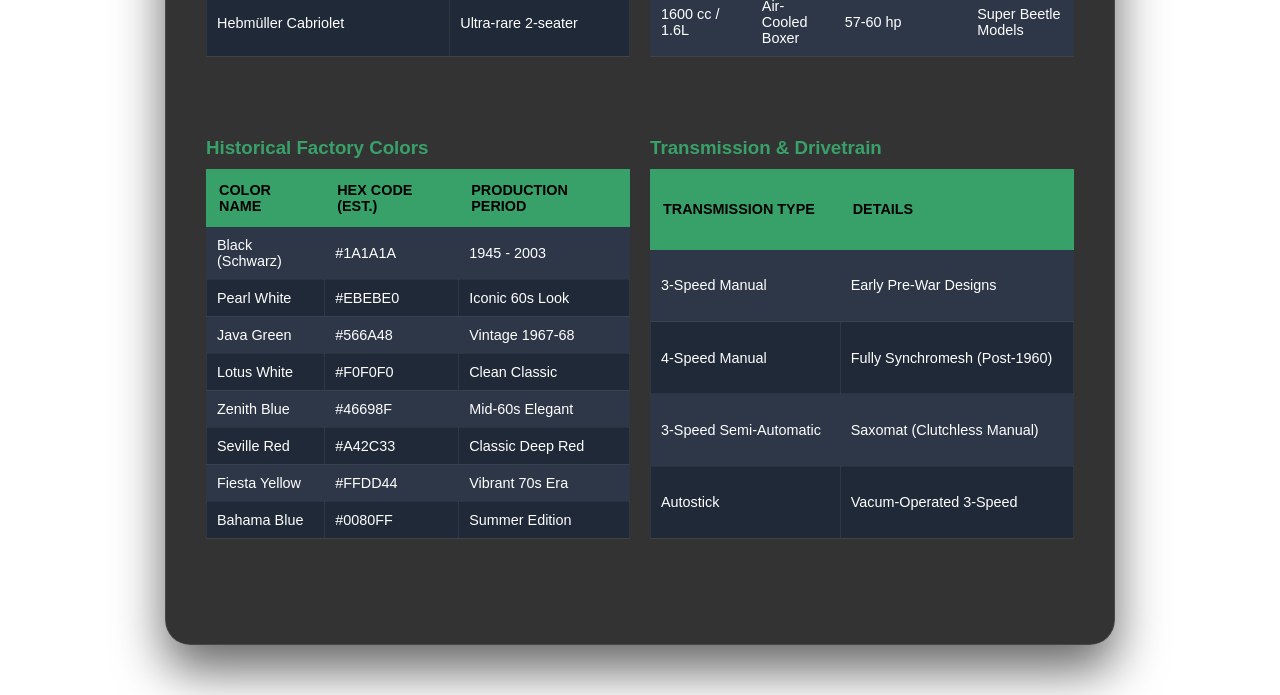
<file: Volkswogen.html>
<!DOCTYPE html>
<html>
<head> 
    <link rel="stylesheet" href="set2.css"> 
    <link rel="stylesheet" href="https://cdnjs.cloudflare.com/ajax/libs/font-awesome/6.5.1/css/all.min.css">
</head>
<body>
    <nav class="navbar">
    <ul>
        <li><a href="index.html">Home Page</a></li>
        <li><a href="hakkımızda.html">About Us</a></li>
        <li><a href="Kaynaklar.html">Sources</a></li>
        
        <div class="ig-group">
            <li class="ig-item">
                <a href="https://www.instagram.com/unall.alperen/" target="_blank" title="Alperen Ünal">
                    <i class="fa-brands fa-instagram"></i> <span>   A.U</span>
                </a>
            </li>
            <li class="ig-item">
                <a href="https://www.instagram.com/kahramanerol10/" target="_blank" title="Erol Kahraman">
                    <i class="fa-brands fa-instagram"></i> <span>   E.K</span>
                </a>
            </li>
            <li class="ig-item">
                <a href="https://www.instagram.com/perinaldemir/" target="_blank" title="Perihan Naldemir">
                    <i class="fa-brands fa-instagram"></i> <span>   P.N</span>
                </a>
            </li>
        </div>
    </ul>
</nav>
    <div class="content">
        <section class="car-card">
            <center><h1>VOLKSWAGEN THE BEETLE (TYPE 1)</h1></center>
            
            <div class="top-layout">
                <div class="media-column">
                    <img src="resimler/vosvos-tarihi.jpg" class="side-img">
                    <div class="video-container">
                        <video controls><source src="videolar\vw.mp4" type="video/mp4"></video>
                    </div>
                </div>

                <p class="description">
                    The Volkswagen Beetle, officially known as the Type 1 and affectionately nicknamed the "Bug," holds a unique and unparalleled place in automotive history as the longest-running and most-manufactured car of a single platform ever made. Designed in the 1930s by Ferdinand Porsche, the Beetle was envisioned as a reliable, affordable, and durable "People's Car" (Volkswagen) that could handle the rugged terrains of the time. While American Muscle cars focused on sheer horsepower, the Beetle was built on the philosophy of simplicity and efficiency, becoming a global phenomenon in the post-World War II era. 
                    <br><br>
                    The most distinctive engineering features of this iconic vehicle are its air-cooled, rear-mounted "Boxer" engine and its unmistakable rounded, aerodynamic body design. The air-cooled system meant the car had no radiator, water pump, or cooling hoses to fail, making it incredibly resilient in extreme temperatures—from the frozen streets of Europe to the deserts of Mexico. This simplicity allowed owners to perform much of their own maintenance, further cementing its legacy as the ultimate accessible vehicle.
                    <br><br>
                    Beyond its mechanical ingenuity, the Beetle is an undisputed icon of popular culture. It became the definitive symbol of the 1960s counter-culture movement, representing peace, love, and a rejection of traditional luxury. Starring in Disney’s *Herbie* film series as a car with a mind of its own, it captured the hearts of generations. With over 21 million units produced until 2003, the Beetle stands as living proof that engineering genius doesn't need complexity to achieve world-changing success.
                </p>
            </div>

            <h2>Technical Specifications & Model Variations</h2>
            <div class="grid-layout">
                <table border="1"> 
                    <caption>Body & Chassis Types</caption>
                    <tr><th>Volkswagen Beetle's Body Types</th><th>Description</th></tr>
                    <tr><td>2-Door Sedan (Saloon)</td><td>Classic Hardtop Style</td></tr>
                    <tr><td>2-Door Convertible (Karmann)</td><td>Soft-top Cabriolet</td></tr>
                    <tr><td>Super Beetle (1302/1303)</td><td>McPherson Strut Suspension</td></tr>
                    <tr><td>Hebmüller Cabriolet</td><td>Ultra-rare 2-seater</td></tr>
                </table>
                
                <table border="1">
                    <caption>Engine Options (Air-Cooled Flat-Four)</caption>
                    <tr><th>Engine Capacity</th><th>Engine Type</th><th>Horsepower (HP)</th><th>Era / Model</th></tr>
                    <tr><td>1100 cc / 1.1L</td><td>Air-Cooled Boxer</td><td>25-36 hp</td><td>Early Split Window</td></tr>
                    <tr><td>1200 cc / 1.2L</td><td>Air-Cooled Boxer</td><td>36-40 hp</td><td>Standard (1950s-60s)</td></tr>
                    <tr><td>1300 cc / 1.3L</td><td>Air-Cooled Boxer</td><td>40-50 hp</td><td>High Performance Era</td></tr>
                    <tr><td>1500 cc / 1.5L</td><td>Air-Cooled Boxer</td><td>50-53 hp</td><td>Late 60s Upgrade</td></tr>
                    <tr><td>1600 cc / 1.6L</td><td>Air-Cooled Boxer</td><td>57-60 hp</td><td>Super Beetle Models</td></tr>
                </table>

                <table border="1">
                    <caption>Historical Factory Colors</caption> 
                    <tr><th>Color Name</th><th>HEX Code (Est.)</th><th>Production Period</th></tr>
                    <tr><td>Black (Schwarz)</td><td>#1A1A1A</td><td>1945 - 2003</td></tr>
                    <tr><td>Pearl White</td><td>#EBEBE0</td><td>Iconic 60s Look</td></tr>
                    <tr><td>Java Green</td><td>#566A48</td><td>Vintage 1967-68</td></tr>
                    <tr><td>Lotus White</td><td>#F0F0F0</td><td>Clean Classic</td></tr>
                    <tr><td>Zenith Blue</td><td>#46698F</td><td>Mid-60s Elegant</td></tr>
                    <tr><td>Seville Red</td><td>#A42C33</td><td>Classic Deep Red</td></tr>
                    <tr><td>Fiesta Yellow</td><td>#FFDD44</td><td>Vibrant 70s Era</td></tr>
                    <tr><td>Bahama Blue</td><td>#0080FF</td><td>Summer Edition</td></tr>
                </table>

                <table border="1">
                    <caption>Transmission & Drivetrain</caption>
                    <tr><th>Transmission Type</th><th>Details</th></tr>
                    <tr><td>3-Speed Manual</td><td>Early Pre-War Designs</td></tr>
                    <tr><td>4-Speed Manual</td><td>Fully Synchromesh (Post-1960)</td></tr>
                    <tr><td>3-Speed Semi-Automatic</td><td>Saxomat (Clutchless Manual)</td></tr>
                    <tr><td>Autostick</td><td>Vacum-Operated 3-Speed</td></tr>
                </table>
            </div>
        </section>
    </div>
</body>
</html>
</file>
<file: set2.css>
@keyframes fadeIn {
    from { opacity: 0; transform: translateY(15px); }
    to { opacity: 1; transform: translateY(0); }
}

body {
  margin: 0;
  font-family: Arial, sans-serif;
}

.navbar {
  background-color: #333;
  padding: 10px 0;
}

.navbar ul {
  list-style: none;
  display: flex;
  justify-content: center;
  margin: 0;
  padding: 0;
}

.navbar li {
  margin: 0 15px;
}

.navbar a {
  color: white;
  text-decoration: none;
  padding: 8px 15px;
}

.navbar a:hover {
  background-color: #555;
  border-radius: 5px;
}

.navbar a.active {
  background-color: #007BFF;
  border-radius: 5px;
}

.back-to-top {
    position: fixed;
    bottom: 20px;
    right: 20px;
}

.hero {
    min-height: 70vh;
    background-size: cover;
    background-position: center;
    display: flex;
    align-items: center;
    justify-content: center;
    text-align: center;
    position: relative;
}

.hero h1 {
    font-size: clamp(28px, 6vw, 64px);
    line-height: 1.2;
    color: white;
}

.parent {
    position: relative;
}

.child {
    position: absolute;
}

.main {
    width: 100%;
    max-width: 1200px;
}

.card {
    position: relative;
}

.card .badge {
    position: absolute;
    top: 8px;
    right: 8px;
}

.image-box {
    position: relative;
}

.image-box .text {
    position: absolute;
    bottom: 10px;
    left: 10px;
}

.button {
    position: relative;
}

.button i {
    position: absolute;
    top: 8px;
    right: 8px;
}

.menu-icon {
    position: absolute;
    right: 16px;
    top: 16px;
}

.page {
    display: flex;
    flex-direction: column;
}

.grid {
    display: grid;
    grid-template-columns: 1fr 1fr;
}

.tooltip {
    position: absolute;
    top: 100%;
    left: 0;
}

body {
    background-color: #141d26;
    font-family: 'Segoe UI', Tahoma, Geneva, Verdana, sans-serif;
    color: #e0e6ed;
    margin: 0;
    padding: 20px 0;
    padding-top: 50px;
    animation: fadeIn 0.8s ease-out;
    min-height: 100vh;
    overflow-x: hidden;
}

.container { 
    display: flex;
    gap: 16px;
    width: 100%;
    max-width: 1366px;
}

.grid {
    display: grid;
    grid-template-columns: repeat(3, 1fr);
}

@media (max-width: 768px) {
    .p1-hero h1 {
        position: static;
        transform: none;
        letter-spacing: normal;
        line-height: 1.2;
        text-align: center;
    }
    body{
        font-size: 14px;
    }
}

.content {
    max-width: 1100px;
    margin: 0 auto;
    background-color: #1f2937;
    padding: 30px;
    border-radius: 8px;
    box-shadow: 0 4px 15px rgba(0, 0, 0, 0.8);
    transition: box-shadow 0.3s ease;
}

h1 {
    color: #38a169;
    position: relative;
    font-size: 2.5em;
    text-transform: uppercase;
    border-bottom: 3px solid #38a169; 
    padding-bottom: 10px;
    margin-top: 40px;
    margin-bottom: 30px;
    text-align: center; 
    letter-spacing: 2px;
    text-shadow: 0 0 5px rgba(56, 161, 105, 0.5);
}

h2 {
    color: #4299e1;
    position: relative;
    font-size: 1.8em;
    margin-top: 30px;
    margin-bottom: 15px;
    border-left: 5px solid #4299e1; 
    padding-left: 10px;
}

h3 {
    color: #38a169;
    position: relative;
    font-size: 1.2em;
    margin-top: 20px;
}

p {
    line-height: 1.7;
    margin-bottom: 20px;
    text-align: justify;
    max-width: 800px;
    margin-left: auto;
    margin-right: auto;
}

ul {
    list-style-type: none;
    padding-left: 0;
    margin: 15px 0 20px 0;
}

li {
    margin-bottom: 8px;
    line-height: 1.5;
    padding-left: 15px;
    text-indent: -15px;
}

li::before {
    content: "—"; 
    color: #38a169;
    font-weight: bold;
    display: inline-block; 
    width: 15px; 
}

.contact-box {
    background-color: #2d3748;
    padding: 20px;
    border-radius: 8px;
    margin-bottom: 25px;
    border: 1px solid #3d4a5c; 
    transition: transform 0.3s ease, box-shadow 0.3s ease;
}

.contact-box:hover {
    transform: translateY(-3px);
    box-shadow: 0 8px 20px rgba(0, 0, 0, 0.5);
}

form {
    display: grid;
    gap: 4px;
    margin: 10px 0 0 0;
    max-width: 350px;
}

form label {
    color: #e0e6ed;
    font-weight: 600;
    margin-top: 5px;
}

form input[type="text"],
form input[type="email"],
form input[type="submit"],
form input[type="text"][id="subject"],
form textarea {
    width: 100%;
    padding: 7px;
    border: 1px solid #4a5a6a;
    border-radius: 4px;
    background-color: #1f2937;
    color: #e0e6ed;
    box-sizing: border-box;
    font-family: inherit;
}

form textarea {
    resize: vertical;
    min-height: 80px;
}

form input[type="submit"] {
    background-color: #38a169;
    color: #141d26;
    font-weight: bold;
    cursor: pointer;
    border: none;
    padding: 8px 10px;
    margin-top: 10px;
    transition: background-color 0.3s ease, transform 0.2s ease;
}

form input[type="submit"]:hover {
    background-color: #48b880;
    transform: scale(1.01);
}

table {
    width: 100%;
    border-collapse: collapse; 
    margin: 25px 0;
    font-size: 0.95em;
    text-align: left;
    border: none !important; 
}

th {
    background-color: #38a169;
    color: #141d26;
    font-weight: bold;
    padding: 12px 15px;
    text-transform: uppercase;
    border: 1px solid #38a169; 
}

td {
    padding: 10px 15px;
    border: 1px solid #2d3748;
}

tr:nth-child(even) {
    background-color: #2d3748;
}
tr:nth-child(odd) {
    background-color: #1f2937;
}

tr {
    transition: background-color 0.2s ease;
}
tr:hover {
    background-color: #3a475a !important; 
    cursor: pointer;
}

caption {
    font-size: 1.3em;
    font-weight: bold;
    color: #38a169;
    padding: 10px 0;
    caption-side: top;
}

img, video {
    display: block;
    margin: 20px auto;
    border-radius: 6px;
    box-shadow: 0 4px 10px rgba(0, 0, 0, 0.7);
    max-width: 100%;
    height: auto;
    border: 3px solid #4299e1;
    transition: transform 0.3s ease, border-color 0.3s ease;
}

img:hover, video:hover {
    transform: scale(1.02);
    border-color: #38a169;
}

a {
    color: #4299e1;
    text-decoration: none; 
    transition: color 0.3s ease; 
}

a:hover {
    color: #63b3ed;
    text-decoration: underline;
}

a:visited {
    color: #9f7aea;
}

center a {
    display: inline-block;
    padding: 10px 20px;
    margin: 0 10px;
    border: 2px solid #38a169; 
    border-radius: 5px;
    text-transform: uppercase;
    font-weight: bold;
    letter-spacing: 1px;
    transition: background-color 0.3s, color 0.3s, transform 0.2s;
}

center a:hover {
    background-color: #38a169;
    color: #141d26;
    text-decoration: none;
    transform: scale(1.05);
}

center {
    display: block;
    text-align: center;
}

p {
    max-width: 100%;
    overflow-wrap: break-word;
    word-break: break-word;
    line-height: 1.4;
}

@media (max-width: 768px) {
    img,
    video {
        display: block !important;
        visibility: visible !important;
        opacity: 1 !important;
        max-width: 100%;
        height: auto;
    }
    .p1-hero h1 {
        position: static;
        transform: none;
        letter-spacing: normal;
        line-height: 1.2;
        text-align: center;
    }
    body{
        font-size: 14px;
    }
}

* {
  margin: 0;
  padding: 0;
  box-sizing: border-box;
  font-family: Arial, sans-serif;
}

.navbar {
  position: absolute;
  top: 0;
  left: 0;
  width: 100%;
  padding: 20px 60px;
  display: flex;
  justify-content: space-between;
  align-items: center;
  z-index: 10;
}

.logo {
  color: white;
  font-size: 24px;
  font-weight: bold;
}

.navbar ul {
  list-style: none;
  display: flex;
  gap: 30px;
}

.navbar ul li a {
  color: white;
  text-decoration: none;
}

* {
  margin: 0;
  padding: 0;
  box-sizing: border-box;
}

body {
  font-family: Arial, sans-serif;

  background-image: url("resim.jpg");
  background-size: cover;
  background-position: center;
  background-repeat: no-repeat;
  background-attachment: fixed;

  min-height: 200vh;
}

.navbar {
  position: fixed;
  top: 0;
  left: 0;
  width: 100%;
  padding: 18px 60px;

  display: flex;
  justify-content: space-between;
  align-items: center;

  background: rgba(0, 0, 0, 0.3);
  backdrop-filter: blur(10px);
  -webkit-backdrop-filter: blur(10px);

  border-bottom: 1px solid rgba(255,255,255,0.1);
  z-index: 1000;
}

.logo {
  color: white;
  font-size: 24px;
  font-weight: bold;
}

.navbar ul {
  list-style: none;
  display: flex;
  gap: 30px;
}

.navbar a {
  display: inline-block;
  padding: 10px 22px;
  border-radius: 30px;

  color: white;
  text-decoration: none;
  font-size: 15px;

  background: rgba(255, 255, 255, 0.15);

  box-shadow:
    2px 2px 6px rgba(0, 0, 0, 0.6),  
    -2px -2px 6px rgba(255, 255, 255, 0.15); 

  transition: all 0.25s ease;

}

.navbar a::after {
  content: "";
  position: absolute;
  left: 0;
  bottom: -5px;
  width: 0;
  height: 2px;
  background-color: #ffd700;
  transition: width 0.3s ease;
}

.navbar a:hover::after {
  .navbar a:hover {
  box-shadow:
    inset 2px 2px 6px rgba(0, 0, 0, 0.6),
    inset -2px -2px 6px rgba(255, 255, 255, 0.15);

  transform: translateY(1px);
}

}

* {
  margin: 0;
  padding: 0;
  box-sizing: border-box;
}

body {
  font-family: Arial, sans-serif;

  background-image: url("resimler/Dodge-Charger.jpeg");
  background-size: cover;
  background-position: center;
  background-repeat: no-repeat;
  background-attachment: fixed;

  min-height: 200vh; 
}

.navbar {
  position: fixed;
  top: 0;
  left: 0;
  width: 100%;
  padding: 20px 60px;
  display: flex;
  justify-content: space-between;
  align-items: center;
  z-index: 10;
}

.logo {
  color: white;
  font-size: 24px;
  font-weight: bold;
}

.navbar ul {
  list-style: none;
  display: flex;
  gap: 30px;
}

.navbar a {
  color: white;
  text-decoration: none;
}

.hero {
  height: 70vh;
  display: flex;
  align-items: center;
  justify-content: center;
}

.hero-content {
  color: white;
  background: rgba(0,0,0,0.5);
  padding: 30px 50px;
  border-radius: 10px;
}

.content {
  padding: 150px 60px;
  color: white;
}
.cards {
  display: flex;
  justify-content: center;
  flex-wrap: wrap;
  gap: 30px;
  padding: 5px 60px; 
}

.card {
  background: rgba(255, 255, 255, 0.15);
  backdrop-filter: blur(8px);
  -webkit-backdrop-filter: blur(8px);
  border-radius: 15px;
  width: 250px;
  text-align: center;
  text-decoration: none;
  color: white;

  box-shadow: 4px 4px 12px rgba(0,0,0,0.6), -4px -4px 12px rgba(255,255,255,0.1);
  transition: transform 0.3s, box-shadow 0.3s;
}

.card img {
  width: 100%;
  border-radius: 15px 15px 0 0;
  display: block;
}

.card h3 {
  margin: 15px 0;
  font-size: 20px;
  color: #8400ff; 
  font-size: 20px;
  margin: 10px 0 15px 0;
  
}

.card:hover {
  transform: translateY(-8px);
  box-shadow: 2px 2px 15px rgba(0,0,0,0.7), -2px -2px 15px rgba(255,255,255,0.2);
}
@media (max-width: 768px) {
  .cards {
    flex-direction: column;
    align-items: center;
  }
}
.card {
  background: rgba(255, 255, 255, 0.15);
  backdrop-filter: blur(8px);
  border-radius: 15px;
  width: 250px;
  text-align: center;
  text-decoration: none;
  color: white; 
  overflow: hidden;
  box-shadow: 4px 4px 12px rgba(0,0,0,0.6), -4px -4px 12px rgba(255,255,255,0.1);
  transition: transform 0.3s, box-shadow 0.3s;
}

.card img {
  width: 100%;
  display: block;
  border-radius: 15px 15px 0 0;
}

.card h3 {
  margin: 10px 0 5px 0;
  font-size: 20px;
  color: #0066ff; 
}

.card p {
  margin: 0 0 15px 0;
  font-size: 14px;
  color: #486324; 
}

.card:hover {
  transform: translateY(-8px);
  box-shadow: 2px 2px 15px rgba(0,0,0,0.7), -2px -2px 15px rgba(255,255,255,0.2);
}
.social-icon {
  width: 24px;
  height: 24px;
  vertical-align: middle;
  transition: transform 0.3s;
}

.social-icon:hover {
  transform: scale(1.2); 
}

.navbar {
    position: fixed !important;
    top: 0 !important;
    left: 0 !important;
    width: 100% !important;
    background: rgba(0, 0, 0, 0.6) !important; 
    backdrop-filter: blur(15px) !important;
    -webkit-backdrop-filter: blur(15px) !important;
    border-bottom: 1px solid rgba(255, 255, 255, 0.05) !important;
    padding: 15px 0 !important;
    z-index: 99999 !important;
    display: flex !important;
    justify-content: center !important;
}

.navbar ul {
    all: unset !important;
    display: flex !important;
    gap: 35px !important;
    list-style: none !important;
}

.navbar a {
    all: unset !important;
    color: #ffffff !important;
    font-size: 13px !important;
    font-weight: 600 !important;
    text-transform: uppercase !important;
    letter-spacing: 1.5px !important;
    cursor: pointer !important;
    transition: 0.3s !important;
}

.navbar a:hover {
    color: #38a169 !important;
}

.cards {
    display: flex !important;
    flex-wrap: wrap !important;
    justify-content: center !important;
    gap: 30px !important;
    padding: 140px 20px 60px 20px !important;
}

.card {
    background: rgba(0, 0, 0, 0.5) !important;
    backdrop-filter: blur(10px) !important;
    -webkit-backdrop-filter: blur(10px) !important;
    border: 1px solid rgba(255, 255, 255, 0.1) !important;
    border-radius: 15px !important;
    width: 300px !important;
    min-height: 400px !important;
    overflow: hidden !important;
    text-decoration: none !important;
    transition: all 0.4s ease !important;
    display: flex !important;
    flex-direction: column !important;
}

.card:hover {
    transform: translateY(-10px) !important;
    background: rgba(0, 0, 0, 0.7) !important; 
    border-color: rgba(56, 161, 105, 0.4) !important;
    box-shadow: 0 20px 40px rgba(0, 0, 0, 0.8) !important;
}

.card img {
    width: 100% !important;
    height: 180px !important;
    object-fit: cover !important;
    opacity: 0.8 !important; 
    transition: 0.4s !important;
}

.card:hover img {
    opacity: 1 !important;
}

.card h3 {
    color: #ffffff !important;
    padding: 20px 20px 5px 20px !important;
    margin: 0 !important;
    font-size: 18px !important;
}

.card p, .card ul {
    all: unset !important;
    display: block !important;
    padding: 10px 20px 20px 20px !important;
    box-sizing: border-box !important;
}

.card li {
    all: unset !important;
    display: block !important;
    color: #94a3b8 !important;
    font-size: 13px !important;
    margin-bottom: 6px !important;
    text-indent: 0 !important;
}

.card li::before {
    content: "— " !important;
    color: #38a169 !important;
}

.hero {
    margin-top: 80px !important;
}

body {
    background: url('resimler/Dodge-Charger.jpeg') no-repeat center center fixed !important;
    background-size: cover !important;
    margin: 0;
    padding: 0;
    font-family: 'Segoe UI', Tahoma, sans-serif !important;
}

.content {
    max-width: 950px !important; 
    margin: 50px auto !important;
    background: rgba(0, 0, 0, 0.8) !important; 
    backdrop-filter: blur(15px) !important;   
    border: 1px solid rgba(255, 255, 255, 0.1) !important;
    border-radius: 25px !important;
    padding: 40px !important;
    color: white !important;
    box-shadow: 0 25px 50px rgba(0,0,0,0.6) !important;
}

.top-layout {
    display: flex !important;
    gap: 30px !important;
    align-items: flex-start !important;
    margin-bottom: 40px !important;
}

.side-img {
    width: 380px !important; 
    border-radius: 15px !important;
    border: 2px solid rgba(56, 161, 105, 0.4) !important;
}

.description {
    flex: 1 !important;
    line-height: 1.7 !important;
    font-size: 1rem !important;
    text-align: justify !important;
}

.grid-layout {
    display: grid !important;
    grid-template-columns: repeat(auto-fit, minmax(400px, 1fr)) !important; 
    gap: 20px !important;
    margin-bottom: 40px !important;
}

table {
    width: 100% !important;
    border-collapse: collapse !important;
    background: rgba(255, 255, 255, 0.03) !important;
    font-size: 0.9rem !important;
    border: none !important;
}

th {
    background: #38a169 !important; 
    color: black !important;
    padding: 12px !important;
    text-transform: uppercase !important;
}

td {
    padding: 10px !important;
    border-bottom: 1px solid rgba(255, 255, 255, 0.05) !important;
}

caption {
    font-weight: bold !important;
    color: #38a169 !important;
    padding: 10px 0 !important;
    text-align: left !important;
}

video {
    width: 100% !important;
    max-width: 450px !important; 
    display: block !important;
    margin: 20px auto !important; 
    border-radius: 12px !important;
    border: 2px solid rgba(56, 161, 105, 0.3) !important;
}

h1 { font-size: 2.2rem !important; color: #38a169 !important; text-align: center !important; }
h2 { border-bottom: 2px solid #38a169; padding-bottom: 10px; margin-top: 50px !important; }

.navbar {
    background: rgba(0, 0, 0, 0.9) !important;
    padding: 20px 0 !important;
    border-bottom: 1px solid rgba(255, 255, 255, 0.1) !important;
}

.media-column {
    display: flex !important;
    flex-direction: column !important; 
    gap: 15px !important;              
    width: 400px !important;           
    flex-shrink: 0 !important;         
}

.media-column .video-container, 
.media-column video {
    width: 100% !important;
    max-width: 400px !important; 
    margin: 0 !important; 
}

.media-column .side-img {
    width: 100% !important;
    margin-bottom: 0 !important;
}

.top-layout {
    display: flex !important;
    align-items: flex-start !important; 
}

.navbar a::after, 
.navbar a::before,
.nav-social-group a::after,
.ig-group a::after {
    display: none !important;
    content: none !important;
    background: transparent !important;
}

.navbar ul {
    display: flex !important;
    flex-direction: row !important;
    align-items: center !important;
    justify-content: space-between !important; 
    width: 100% !important;
    padding: 0 5% !important;
}

.ig-group {
    display: flex !important;
    flex-direction: row !important;
    gap: 10px !important;
    margin-left: auto !important;
    align-items: center !important;
}

.ig-item a {
    text-decoration: none !important;
    border-bottom: none !important;
    background: linear-gradient(45deg, #f09433, #dc2743, #bc1888) !important;
    padding: 6px 14px !important;
    border-radius: 20px !important;
    font-size: 12px !important;
    color: white !important;
    box-shadow: 0 4px 6px rgba(0,0,0,0.3) !important;
}

.ig-item a:hover {
    text-decoration: none !important;
    transform: translateY(-2px) !important;
}

.ig-item a {
    display: inline-flex !important; 
    align-items: center !important;  
    justify-content: center !important;
    gap: 12px !important;            
    padding: 8px 16px !important;    
    background: linear-gradient(45deg, #f09433, #dc2743, #bc1888) !important;
    border-radius: 25px !important;
    color: white !important;
    text-decoration: none !important;
    font-weight: bold !important;
    min-width: 90px !important;      
    transition: 0.3s ease !important;
}

.ig-item a i {
    font-size: 16px !important;
    margin: 0 !important;
}

.ig-item a span {
    display: inline-block !important;
    white-space: nowrap !important; 
}

.ig-item {
    padding-top: 5px !important; 
}

.ig-item::before, .ig-item::after, .ig-group::before, .ig-group::after {
    display: none !important;
    content: none !important;
}

.ig-item a {
    display: flex !important;      
    align-items: center !important;   
    justify-content: center !important;
    gap: 15px !important;            
    padding: 10px 22px !important;   
    background: linear-gradient(45deg, #f09433, #dc2743, #bc1888) !important;
    border-radius: 30px !important;
    color: white !important;
    text-decoration: none !important;
    font-weight: bold !important;
    white-space: nowrap !important;  
    min-width: 110px !important;     
}

.ig-item a i {
    display: inline-block !important;
    position: relative !important;   
    margin: 0 !important;
    font-size: 18px !important;
}
</file>
